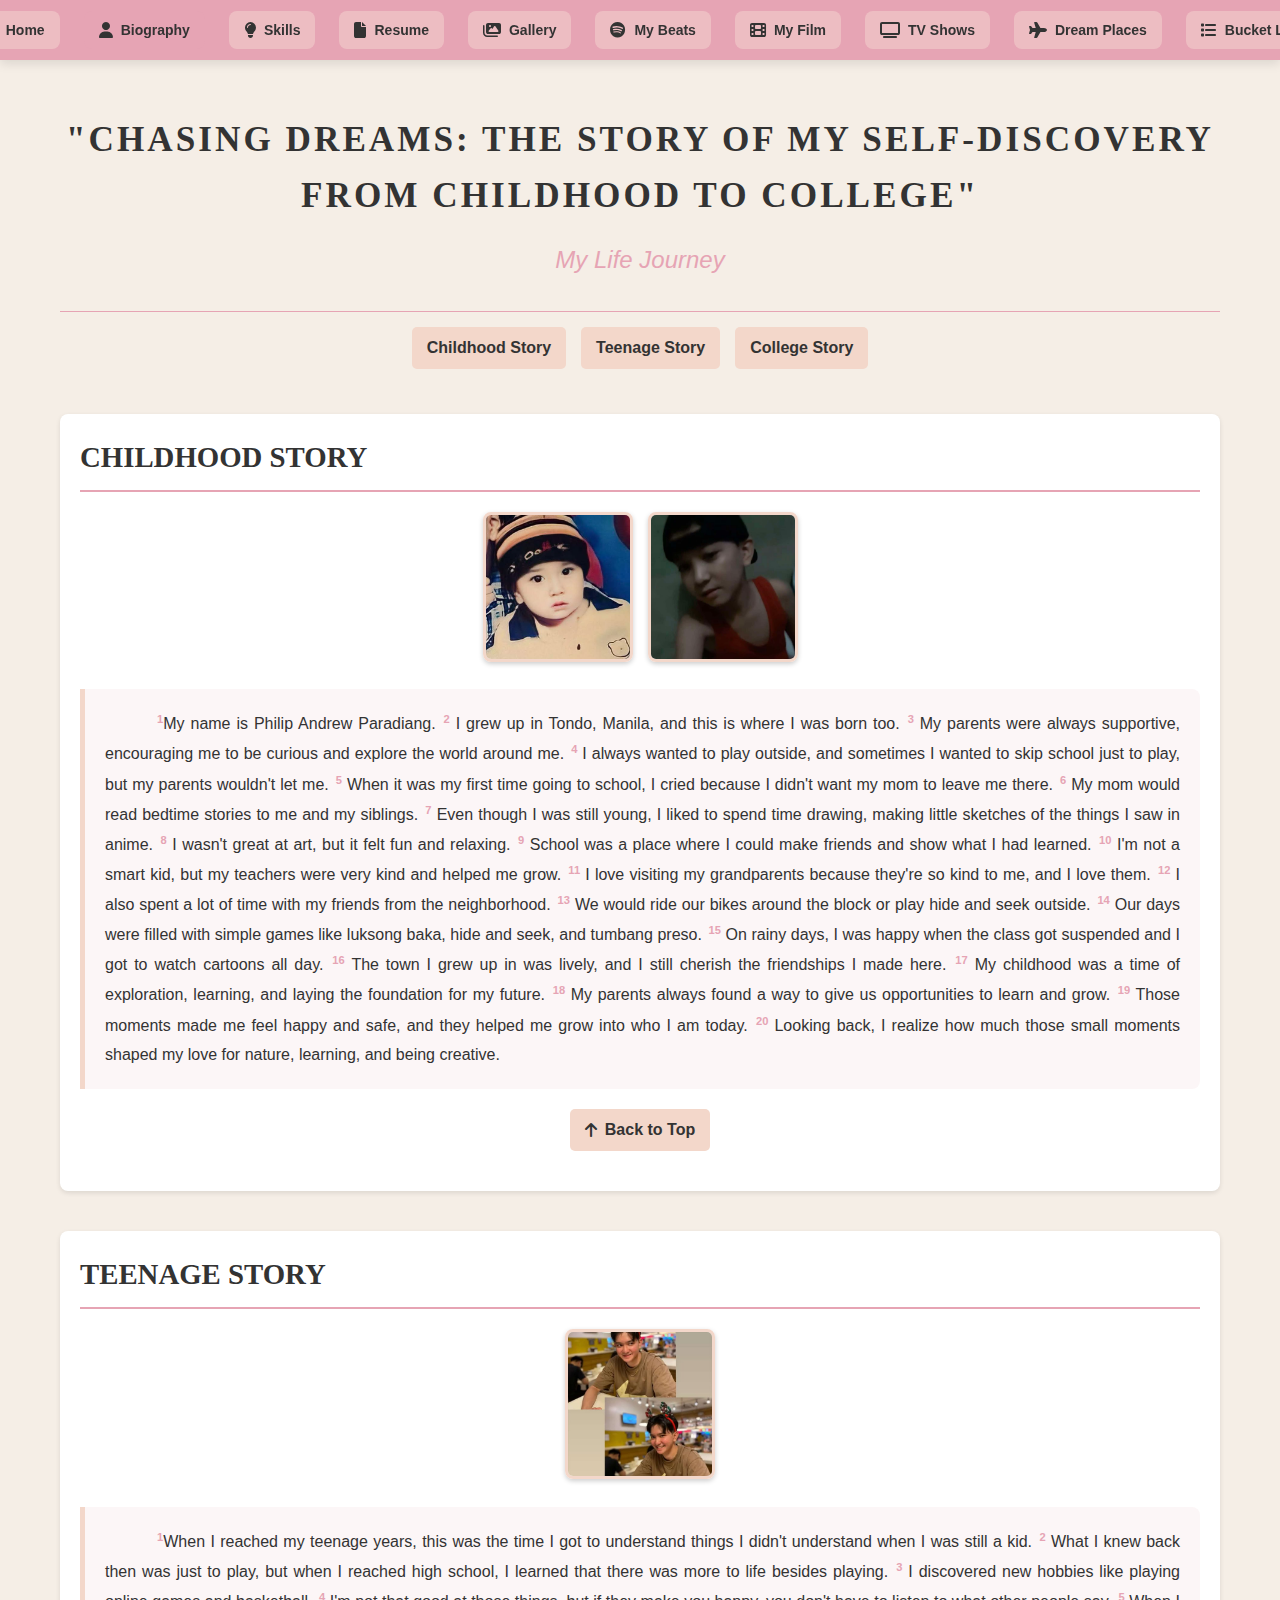
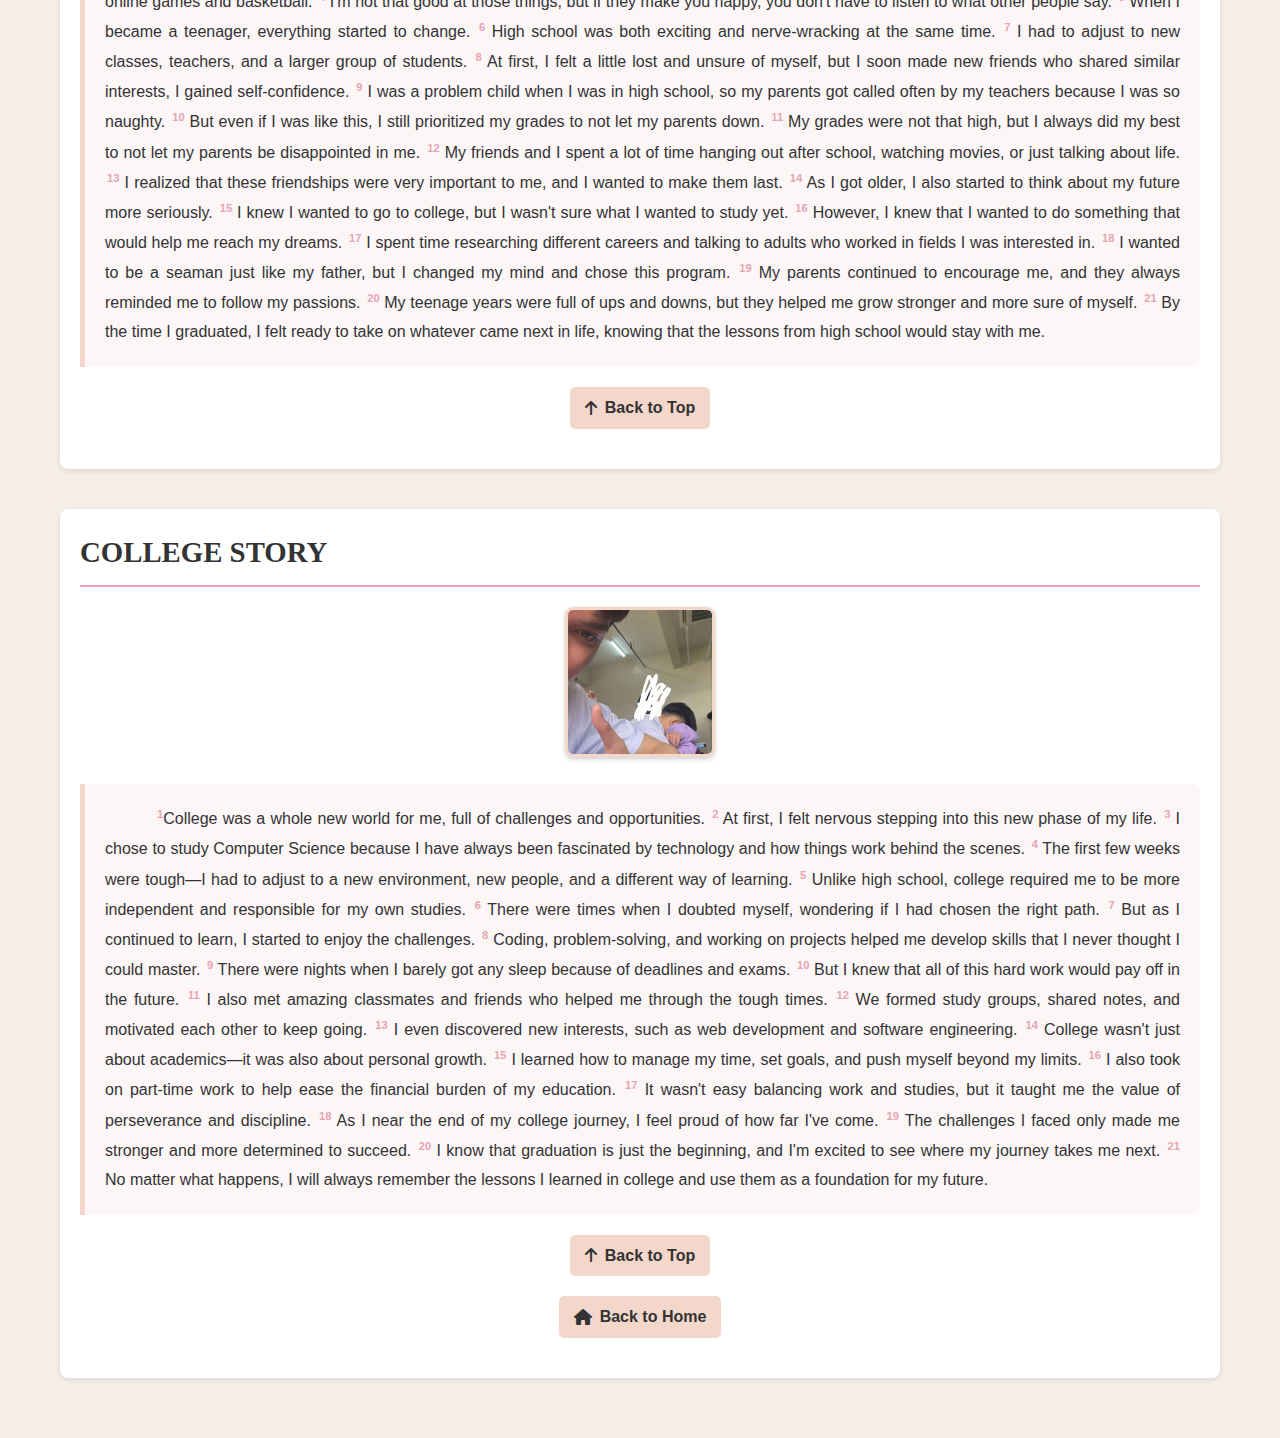
<file: bio.html>
<!DOCTYPE html>
<html lang="en">
<head>
    <meta charset="utf-8">
    <meta name="author" content="PARADIANG, PHILIP ANDREW B.">
    <title>BIOGRAPHY</title>
    <link rel="stylesheet" href="bio.css">
    <link rel="stylesheet" href="https://cdnjs.cloudflare.com/ajax/libs/font-awesome/6.4.0/css/all.min.css">
</head>
<body>
    <nav class="main-nav">
        <div class="main-nav-container">
            <ul>
                <li><a href="index.html"><i class="fa-solid fa-house"></i> Home</a></li>
                <li class="active"><a href="bio.html"><i class="fa-solid fa-user"></i> Biography</a></li>
                <li><a href="skills.html"><i class="fa-solid fa-lightbulb"></i> Skills</a></li>
                <li><a href="resume.html"><i class="fa-solid fa-file"></i> Resume</a></li>
                <li><a href="gallerydump.html"><i class="fa-solid fa-images"></i> Gallery</a></li>
                <li><a href="mybeat.html"><i class="fa-brands fa-spotify"></i> My Beats</a></li>
                <li><a href="movies.html"><i class="fa-solid fa-film"></i> My Film</a></li>
                <li><a href="tvshows.html"><i class="fa-solid fa-tv"></i> TV Shows</a></li>
                <li><a href="dreamplace.html"><i class="fa-solid fa-plane"></i> Dream Places</a></li>
                <li><a href="bucketlist.html"><i class="fas fa-list"></i> Bucket List</a></li>
            </ul>
        </div>
    </nav>

    <div class="container">
        <header>
            <h1>"Chasing Dreams: The Story of my Self-Discovery from Childhood to College"</h1>
            <p class="tagline">My Life Journey</p>
        </header>
        
        <div class="secondary-nav">
            <a href="#childhood">Childhood Story</a>
            <a href="#teenage">Teenage Story</a>
            <a href="#college">College Story</a>
        </div>

        <section id="childhood">
            <h2>CHILDHOOD STORY</h2>
            <div class="image-container">
                <a href="images/childhood.jpg" target="imagetab" title="Me">
                    <img src="images/childhood.jpg" alt="Childhood Photo" class="section-image">
                </a>
                <a href="images/childhood2.jpg" target="imagetab" title="Me">
                    <img src="images/childhood2.jpg" alt="Childhood Photo" class="section-image">
                </a>
            </div>
            <blockquote>
                <p class="first-indent">
                    <sup><b>1</b></sup>My name is Philip Andrew Paradiang.
                    <sup><b>2</b></sup> I grew up in Tondo, Manila, and this is where I was born too.
                    <sup><b>3</b></sup> My parents were always supportive, encouraging me to be curious and explore the world around me.
                    <sup><b>4</b></sup> I always wanted to play outside, and sometimes I wanted to skip school just to play, but my parents wouldn't let me.
                    <sup><b>5</b></sup> When it was my first time going to school, I cried because I didn't want my mom to leave me there.
                    <sup><b>6</b></sup> My mom would read bedtime stories to me and my siblings.
                    <sup><b>7</b></sup> Even though I was still young, I liked to spend time drawing, making little sketches of the things I saw in anime.
                    <sup><b>8</b></sup> I wasn't great at art, but it felt fun and relaxing.
                    <sup><b>9</b></sup> School was a place where I could make friends and show what I had learned.
                    <sup><b>10</b></sup> I'm not a smart kid, but my teachers were very kind and helped me grow.
                    <sup><b>11</b></sup> I love visiting my grandparents because they're so kind to me, and I love them.
                    <sup><b>12</b></sup> I also spent a lot of time with my friends from the neighborhood.
                    <sup><b>13</b></sup> We would ride our bikes around the block or play hide and seek outside.
                    <sup><b>14</b></sup> Our days were filled with simple games like luksong baka, hide and seek, and tumbang preso.
                    <sup><b>15</b></sup> On rainy days, I was happy when the class got suspended and I got to watch cartoons all day.
                    <sup><b>16</b></sup> The town I grew up in was lively, and I still cherish the friendships I made here.
                    <sup><b>17</b></sup> My childhood was a time of exploration, learning, and laying the foundation for my future.
                    <sup><b>18</b></sup> My parents always found a way to give us opportunities to learn and grow.
                    <sup><b>19</b></sup> Those moments made me feel happy and safe, and they helped me grow into who I am today.
                    <sup><b>20</b></sup> Looking back, I realize how much those small moments shaped my love for nature, learning, and being creative.
                </p>
            </blockquote>
            <p class="back-to-top"><a href="#"><i class="fas fa-arrow-up"></i> Back to Top</a></p>
        </section>

        <section id="teenage">
            <h2>TEENAGE STORY</h2>
            <div class="image-container">
                <a href="images/teenage.jpg" target="imagetab" title="Me">
                    <img src="images/teenage.jpg" alt="Teenage Photo" class="section-image">
                </a>
            </div>
            <blockquote>
                <p class="first-indent">
                    <sup><b>1</b></sup>When I reached my teenage years, this was the time I got to understand things I didn't understand when I was still a kid.
                    <sup><b>2</b></sup> What I knew back then was just to play, but when I reached high school, I learned that there was more to life besides playing.
                    <sup><b>3</b></sup> I discovered new hobbies like playing online games and basketball.
                    <sup><b>4</b></sup> I'm not that good at those things, but if they make you happy, you don't have to listen to what other people say.
                    <sup><b>5</b></sup> When I became a teenager, everything started to change.
                    <sup><b>6</b></sup> High school was both exciting and nerve-wracking at the same time.
                    <sup><b>7</b></sup> I had to adjust to new classes, teachers, and a larger group of students.
                    <sup><b>8</b></sup> At first, I felt a little lost and unsure of myself, but I soon made new friends who shared similar interests, I gained self-confidence.
                    <sup><b>9</b></sup> I was a problem child when I was in high school, so my parents got called often by my teachers because I was so naughty.
                    <sup><b>10</b></sup> But even if I was like this, I still prioritized my grades to not let my parents down.
                    <sup><b>11</b></sup> My grades were not that high, but I always did my best to not let my parents be disappointed in me.
                    <sup><b>12</b></sup> My friends and I spent a lot of time hanging out after school, watching movies, or just talking about life.
                    <sup><b>13</b></sup> I realized that these friendships were very important to me, and I wanted to make them last.
                    <sup><b>14</b></sup> As I got older, I also started to think about my future more seriously.
                    <sup><b>15</b></sup> I knew I wanted to go to college, but I wasn't sure what I wanted to study yet.
                    <sup><b>16</b></sup> However, I knew that I wanted to do something that would help me reach my dreams.
                    <sup><b>17</b></sup> I spent time researching different careers and talking to adults who worked in fields I was interested in.
                    <sup><b>18</b></sup> I wanted to be a seaman just like my father, but I changed my mind and chose this program.
                    <sup><b>19</b></sup> My parents continued to encourage me, and they always reminded me to follow my passions.
                    <sup><b>20</b></sup> My teenage years were full of ups and downs, but they helped me grow stronger and more sure of myself.
                    <sup><b>21</b></sup> By the time I graduated, I felt ready to take on whatever came next in life, knowing that the lessons from high school would stay with me.
                </p>
            </blockquote>
            <p class="back-to-top"><a href="#"><i class="fas fa-arrow-up"></i> Back to Top</a></p>
        </section>

        <section id="college">
            <h2>COLLEGE STORY</h2>
            <div class="image-container">
                <a href="images/college.jpg" target="imagetab" title="Me">
                    <img src="images/college.jpg" alt="College Photo" class="section-image">
                </a>
            </div>
            <blockquote>
                <p class="first-indent">
                    <sup><b>1</b></sup>College was a whole new world for me, full of challenges and opportunities.
                    <sup><b>2</b></sup> At first, I felt nervous stepping into this new phase of my life.
                    <sup><b>3</b></sup> I chose to study Computer Science because I have always been fascinated by technology and how things work behind the scenes.
                    <sup><b>4</b></sup> The first few weeks were tough—I had to adjust to a new environment, new people, and a different way of learning.
                    <sup><b>5</b></sup> Unlike high school, college required me to be more independent and responsible for my own studies.
                    <sup><b>6</b></sup> There were times when I doubted myself, wondering if I had chosen the right path.
                    <sup><b>7</b></sup> But as I continued to learn, I started to enjoy the challenges.
                    <sup><b>8</b></sup> Coding, problem-solving, and working on projects helped me develop skills that I never thought I could master.
                    <sup><b>9</b></sup> There were nights when I barely got any sleep because of deadlines and exams.
                    <sup><b>10</b></sup> But I knew that all of this hard work would pay off in the future.
                    <sup><b>11</b></sup> I also met amazing classmates and friends who helped me through the tough times.
                    <sup><b>12</b></sup> We formed study groups, shared notes, and motivated each other to keep going.
                    <sup><b>13</b></sup> I even discovered new interests, such as web development and software engineering.
                    <sup><b>14</b></sup> College wasn't just about academics—it was also about personal growth.
                    <sup><b>15</b></sup> I learned how to manage my time, set goals, and push myself beyond my limits.
                    <sup><b>16</b></sup> I also took on part-time work to help ease the financial burden of my education.
                    <sup><b>17</b></sup> It wasn't easy balancing work and studies, but it taught me the value of perseverance and discipline.
                    <sup><b>18</b></sup> As I near the end of my college journey, I feel proud of how far I've come.
                    <sup><b>19</b></sup> The challenges I faced only made me stronger and more determined to succeed.
                    <sup><b>20</b></sup> I know that graduation is just the beginning, and I'm excited to see where my journey takes me next.
                    <sup><b>21</b></sup> No matter what happens, I will always remember the lessons I learned in college and use them as a foundation for my future.
                </p>
            </blockquote>
            <p class="back-to-top"><a href="#"><i class="fas fa-arrow-up"></i> Back to Top</a></p>
            <p class="back-to-top"><a href="index.html"><i class="fas fa-home"></i> Back to Home</a></p>
        </section>
    </div>
</body>
</html>
</file>
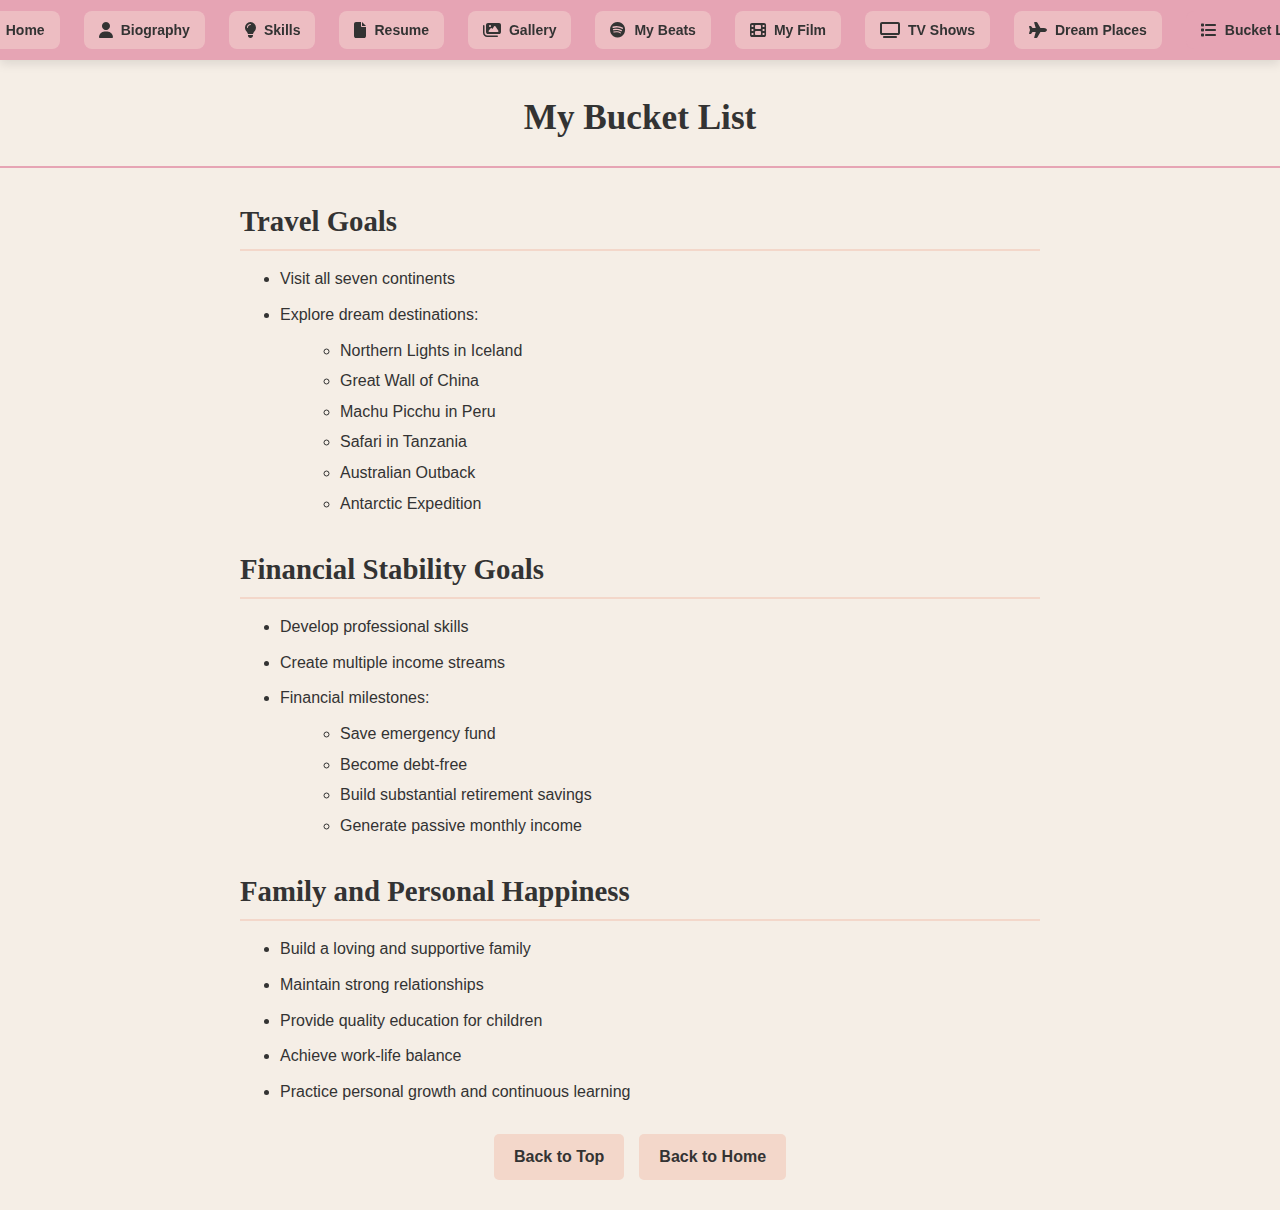
<file: bucketlist.html>
<!DOCTYPE html>
<html lang="en">
<head>
    <meta charset="UTF-8">
    <link rel="stylesheet" href="bucketlist.css">
    <link rel="stylesheet" href="https://cdnjs.cloudflare.com/ajax/libs/font-awesome/6.4.0/css/all.min.css">
    <title>My Bucket List</title>
</head>
<body>
    <nav class="main-nav">
        <div class="main-nav-container">
            <ul>
                <li><a href="index.html"><i class="fa-solid fa-house"></i> Home</a></li>
                <li><a href="bio.html"><i class="fa-solid fa-user"></i> Biography</a></li>
                <li><a href="skills.html"><i class="fa-solid fa-lightbulb"></i> Skills</a></li>
                <li><a href="resume.html"><i class="fa-solid fa-file"></i> Resume</a></li>
                <li><a href="gallerydump.html"><i class="fa-solid fa-images"></i> Gallery</a></li>
                <li><a href="mybeat.html"><i class="fa-brands fa-spotify"></i> My Beats</a></li>
                <li><a href="movies.html"><i class="fa-solid fa-film"></i> My Film</a></li>
                <li><a href="tvshows.html"><i class="fa-solid fa-tv"></i> TV Shows</a></li>
                <li><a href="dreamplace.html"><i class="fa-solid fa-plane"></i> Dream Places</a></li>
                <li class="active"><a href="bucketlist.html"><i class="fas fa-list"></i> Bucket List</a></li>
            </ul>
        </div>
    </nav>
    <h1>My Bucket List</h1>

    <h2>Travel Goals</h2>
    <ul>
        <li>Visit all seven continents</li>
        <li>Explore dream destinations:
            <ul>
                <li>Northern Lights in Iceland</li>
                <li>Great Wall of China</li>
                <li>Machu Picchu in Peru</li>
                <li>Safari in Tanzania</li>
                <li>Australian Outback</li>
                <li>Antarctic Expedition</li>
            </ul>
        </li>
    </ul>

    <h2>Financial Stability Goals</h2>
    <ul>
        <li>Develop professional skills</li>
        <li>Create multiple income streams</li>
        <li>Financial milestones:
            <ul>
                <li>Save emergency fund</li>
                <li>Become debt-free</li>
                <li>Build substantial retirement savings</li>
                <li>Generate passive monthly income</li>
            </ul>
        </li>
    </ul>

    <h2>Family and Personal Happiness</h2>
    <ul>
        <li>Build a loving and supportive family</li>
        <li>Maintain strong relationships</li>
        <li>Provide quality education for children</li>
        <li>Achieve work-life balance</li>
        <li>Practice personal growth and continuous learning</li>
    </ul>
    <div class="buttons">
        <a href="#top">Back to Top</a>
        <a href="index.html">Back to Home</a>
    </div>
</body>
</html>
</file>
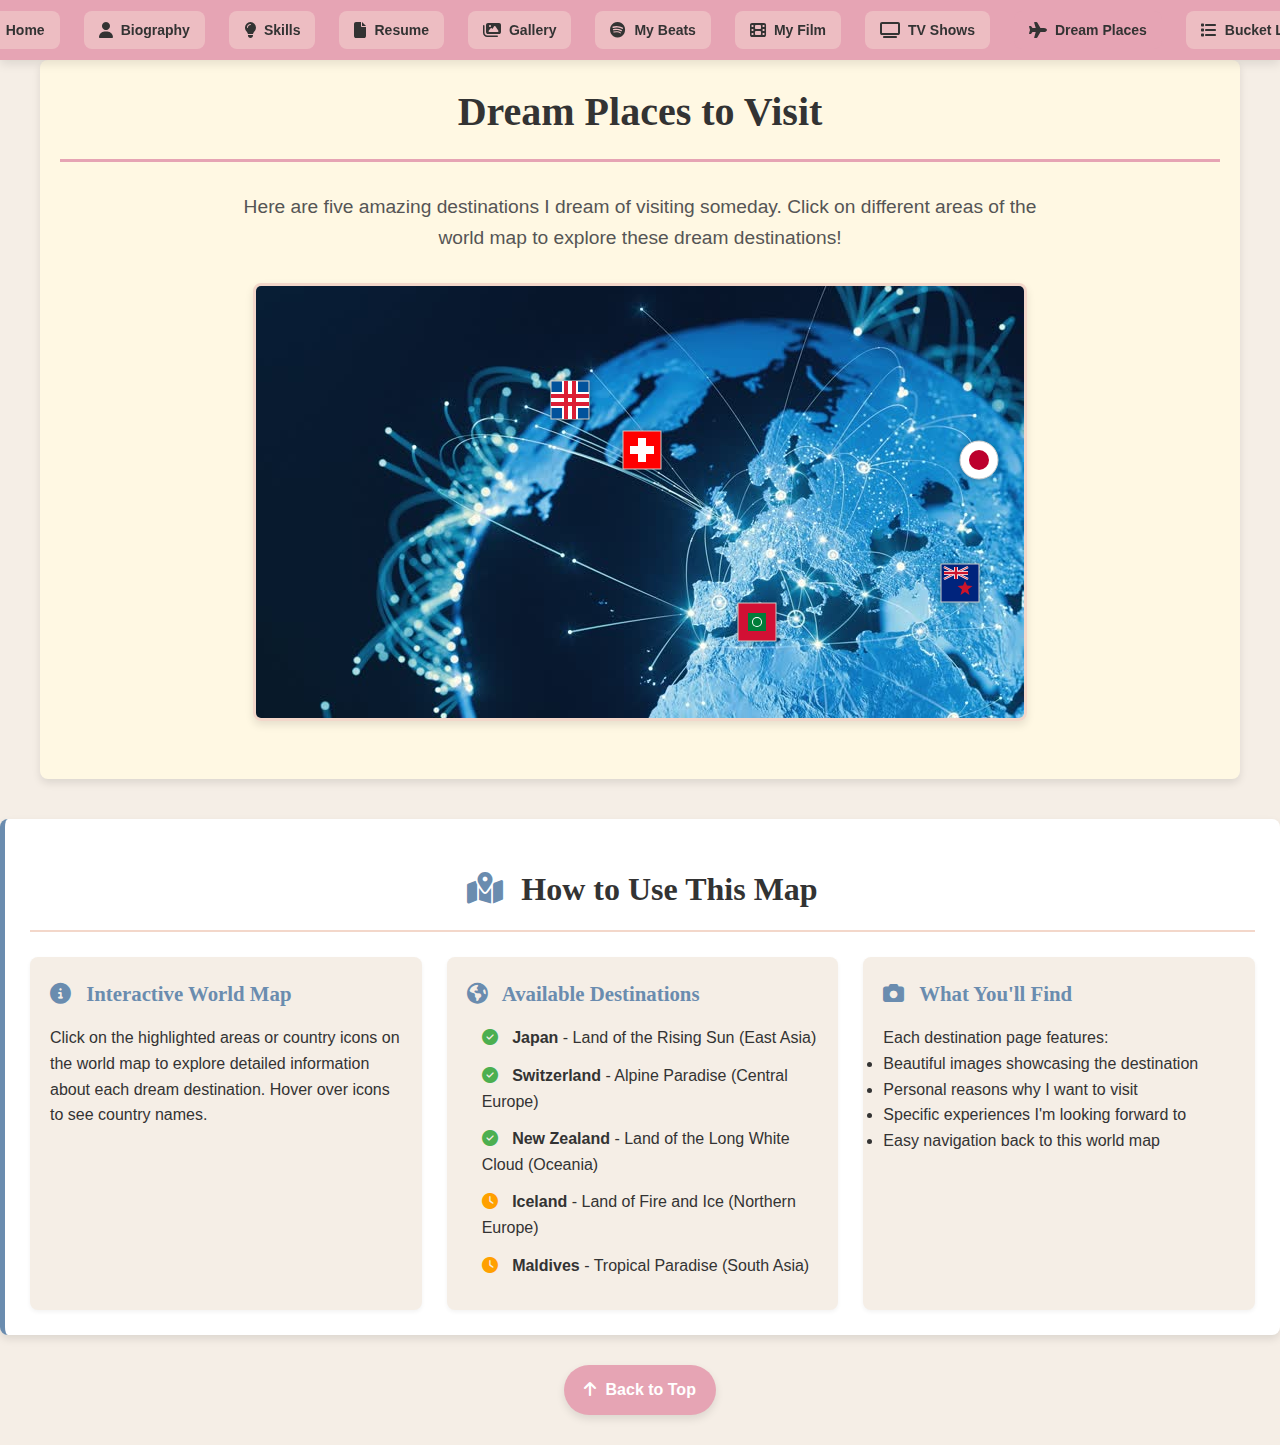
<file: dreamplace.html>
<!DOCTYPE html>
<html lang="en">
<head>
    <meta charset="UTF-8">
    <meta name="viewport" content="width=device-width, initial-scale=1.0">
    <title>Dream Places to Visit</title>
    <link rel="stylesheet" href="dreamplace.css">
    <link rel="stylesheet" href="images/country_icons.css">
    <!-- Add Font Awesome for icons -->
    <link rel="stylesheet" href="https://cdnjs.cloudflare.com/ajax/libs/font-awesome/6.4.0/css/all.min.css">
</head>
<body>
    <nav class="main-nav">
        <div class="main-nav-container">
            <ul>
                <li><a href="index.html"><i class="fa-solid fa-house"></i> Home</a></li>
                <li><a href="bio.html"><i class="fa-solid fa-user"></i> Biography</a></li>
                <li><a href="skills.html"><i class="fa-solid fa-lightbulb"></i> Skills</a></li>
                <li><a href="resume.html"><i class="fa-solid fa-file"></i> Resume</a></li>
                <li><a href="gallerydump.html"><i class="fa-solid fa-images"></i> Gallery</a></li>
                <li><a href="mybeat.html"><i class="fa-brands fa-spotify"></i> My Beats</a></li>
                <li><a href="movies.html"><i class="fa-solid fa-film"></i> My Film</a></li>
                <li><a href="tvshows.html"><i class="fa-solid fa-tv"></i> TV Shows</a></li>
                <li class="active"><a href="dreamplace.html"><i class="fa-solid fa-plane"></i> Dream Places</a></li>
                <li><a href="bucketlist.html"><i class="fas fa-list"></i> Bucket List</a></li>
            </ul>
        </div>
    </nav>

    <div class="container">
        <h1>Dream Places to Visit</h1>
        <p class="intro">Here are five amazing destinations I dream of visiting someday. Click on different areas of the world map to explore these dream destinations!</p>
        
        <div class="map-container">
            <img src="images/map.jpg" alt="World Map" class="world-map" usemap="#world-map">
            
            <!-- Image Map with different shapes -->
            <map name="world-map">
                <!-- Japan (circle) -->
                <area shape="circle" coords="950,180,20" href="japan.html" alt="Japan" title="Japan">
                <!-- Switzerland (rect) -->
                <area shape="rect" coords="580,150,620,190" href="switzerland.html" alt="Switzerland" title="Switzerland">
                <!-- New Zealand (poly) -->
                <area shape="poly" coords="1050,490,1070,500,1060,520,1040,510,1030,500" href="newzealand.html" alt="New Zealand" title="New Zealand">
                <!-- Iceland (circle) -->
                <area shape="circle" coords="530,120,20" href="iceland.html" alt="Iceland" title="Iceland">
                <!-- Maldives (rect) -->
                <area shape="rect" coords="700,330,740,370" href="maldives.html" alt="Maldives" title="Maldives">
            </map>
            
            <!-- Country Icons positioned exactly at the circle markers -->
            <a href="japan.html">
                <img src="images/japan.svg" alt="Japan" class="country-icon" style="top: 177px; left: 919px;" title="Japan">
            </a>
            <a href="switzerland.html">
                <img src="images/switzerland.svg" alt="Switzerland" class="country-icon" style="top: 167px; left: 582px;" title="Switzerland">
            </a>
            <a href="newzealand.html">
                <img src="images/newzealand.svg" alt="New Zealand" class="country-icon" style="top: 300px; left: 900px;" title="New Zealand">
            </a>
            <a href="iceland.html">
                <img src="images/iceland.svg" alt="Iceland" class="country-icon" style="top: 117px; left: 510px;" title="Iceland">
            </a>
            
            <a href="maldives.html">
                <img src="images/maldives.svg" alt="Maldives" class="country-icon" style="top: 339px; left: 697px;" title="Maldives">
            </a>
        </div>
        </div>
        
        <div class="destinations">
            <div class="destination-instructions">
                <h2><i class="fas fa-map-marked-alt"></i> How to Use This Map</h2>
                <div class="map-guide">
                    <div class="guide-section">
                        <h3><i class="fas fa-info-circle"></i> Interactive World Map</h3>
                        <p>Click on the highlighted areas or country icons on the world map to explore detailed information about each dream destination. Hover over icons to see country names.</p>
                    </div>
                    
                    <div class="guide-section">
                        <h3><i class="fas fa-globe-americas"></i> Available Destinations</h3>
                        <ul class="destination-list">
                            <li><i class="fas fa-check-circle"></i> <strong>Japan</strong> - Land of the Rising Sun (East Asia)</li>
                            <li><i class="fas fa-check-circle"></i> <strong>Switzerland</strong> - Alpine Paradise (Central Europe)</li>
                            <li><i class="fas fa-check-circle"></i> <strong>New Zealand</strong> - Land of the Long White Cloud (Oceania)</li>
                            <li><i class="fas fa-clock"></i> <strong>Iceland</strong> - Land of Fire and Ice (Northern Europe)</li>
                            <li><i class="fas fa-clock"></i> <strong>Maldives</strong> - Tropical Paradise (South Asia)</li>
                        </ul>
                    </div>
                    
                    <div class="guide-section">
                        <h3><i class="fas fa-camera"></i> What You'll Find</h3>
                        <p>Each destination page features:</p>
                        <ul>
                            <li>Beautiful images showcasing the destination</li>
                            <li>Personal reasons why I want to visit</li>
                            <li>Specific experiences I'm looking forward to</li>
                            <li>Easy navigation back to this world map</li>
                        </ul>
                    </div>
                </div>
            </div>
        </div>
        
        <div class="back-to-top">
            <a href="#" class="top-button"><i class="fas fa-arrow-up"></i> Back to Top</a>
        </div>
    </div>
</body>
</html>
</file>
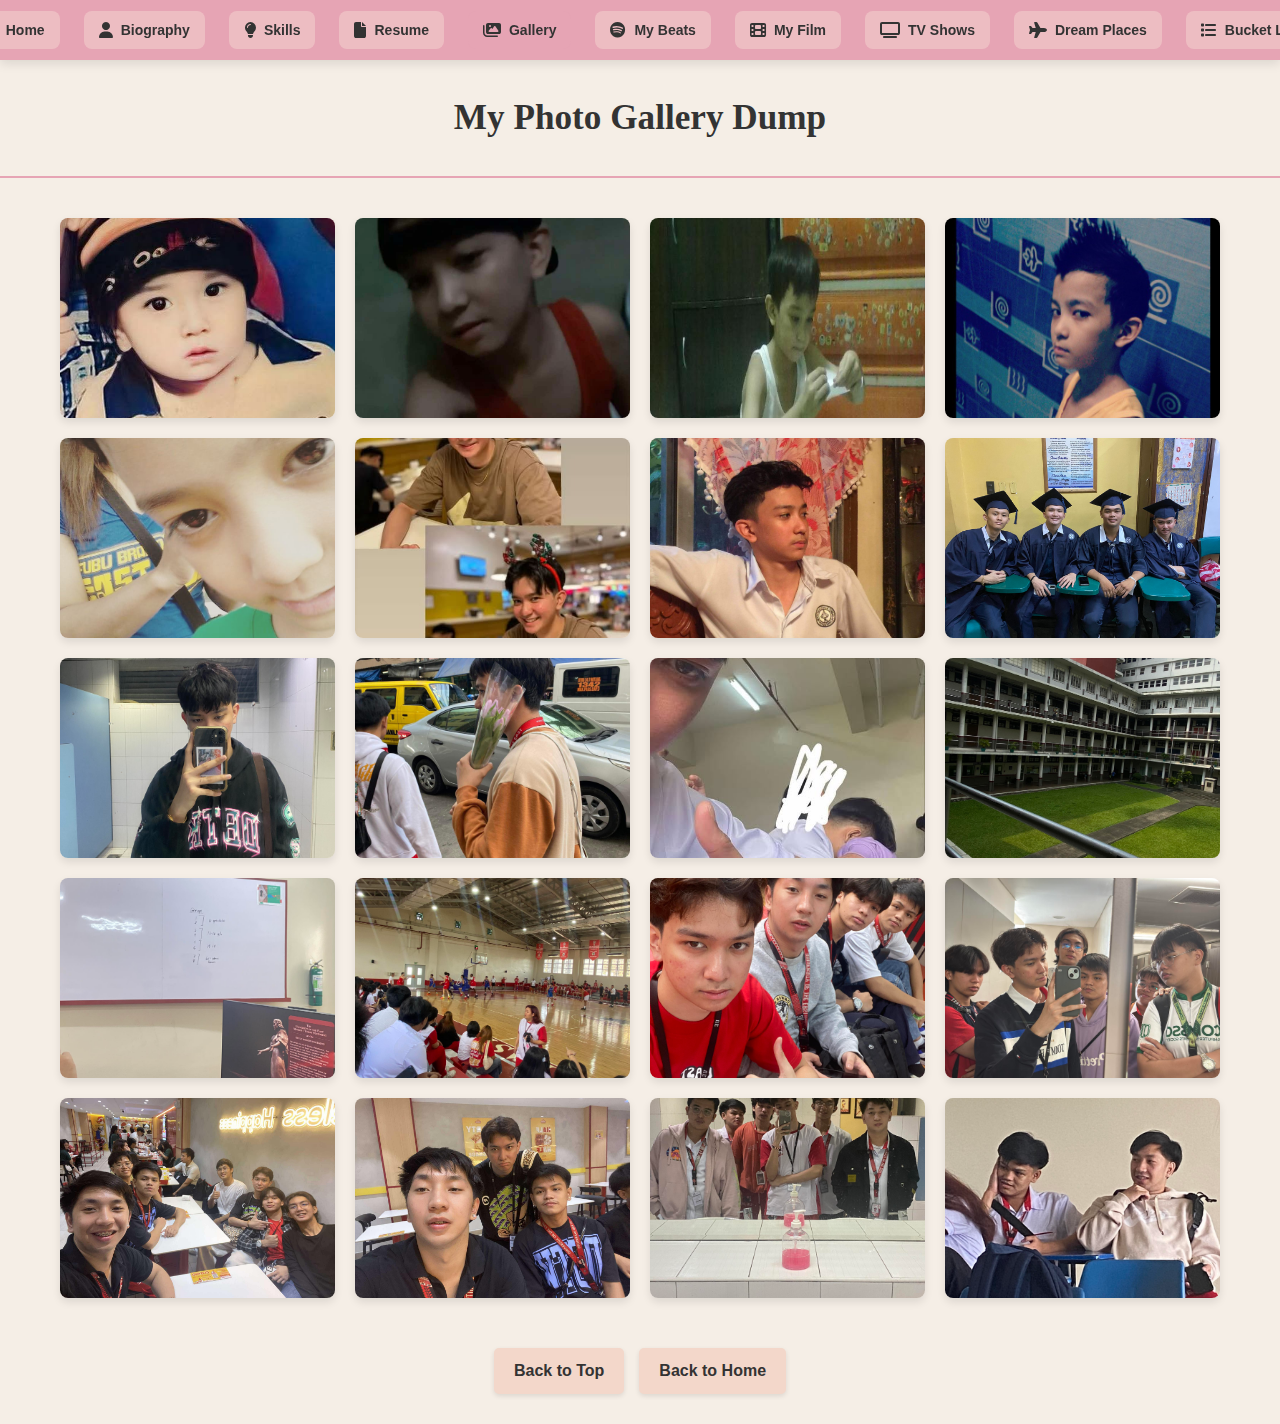
<file: gallerydump.html>
<!DOCTYPE html>
<html lang="en">
<head>
    <meta charset="UTF-8">
    <meta name="viewport" content="width=device-width, initial-scale=1.0">
    <title>Photo Gallery Dump</title>
    <link rel="stylesheet" href="gallerydump.css">
    <link rel="stylesheet" href="https://cdnjs.cloudflare.com/ajax/libs/font-awesome/6.4.0/css/all.min.css">
</head>
<body>
    <nav class="main-nav">
        <div class="main-nav-container">
            <ul>
                <li><a href="index.html"><i class="fa-solid fa-house"></i> Home</a></li>
                <li><a href="bio.html"><i class="fa-solid fa-user"></i> Biography</a></li>
                <li><a href="skills.html"><i class="fa-solid fa-lightbulb"></i> Skills</a></li>
                <li><a href="resume.html"><i class="fa-solid fa-file"></i> Resume</a></li>
                <li class="active"><a href="gallerydump.html"><i class="fa-solid fa-images"></i> Gallery</a></li>
                <li><a href="mybeat.html"><i class="fa-brands fa-spotify"></i> My Beats</a></li>
                <li><a href="movies.html"><i class="fa-solid fa-film"></i> My Film</a></li>
                <li><a href="tvshows.html"><i class="fa-solid fa-tv"></i> TV Shows</a></li>
                <li><a href="dreamplace.html"><i class="fa-solid fa-plane"></i> Dream Places</a></li>
                <li><a href="bucketlist.html"><i class="fas fa-list"></i> Bucket List</a></li>
            </ul>
        </div>
    </nav>
    <h1>My Photo Gallery Dump</h1>
    <div class="gallery">
        <!-- Image 1 -->
        <div class="gallery-item">
            <a href="#modal1">
                <img src="images/childhood.jpg" alt="Image 1">
                <div class="description">Childhood</div>
            </a>
        </div>
        <!-- Image 2 -->
        <div class="gallery-item">
            <a href="#modal2">
                <img src="images/childhood2.jpg" alt="Image 2">
                <div class="description">Childhood</div>
            </a>
        </div>
        <!-- Image 3 -->
        <div class="gallery-item">
            <a href="#modal3">
                <img src="images/bata.jpg" alt="Image 3">
                <div class="description">Childhood</div>
            </a>
        </div>
        <!-- Image 4 -->
        <div class="gallery-item">
            <a href="#modal4">
                <img src="images/bata1.jpg" alt="Image 4">
                <div class="description">Childhood</div>
            </a>
        </div>
        <!-- Image 5 -->
        <div class="gallery-item">
            <a href="#modal5">
                <img src="images/bata3.jpg" alt="Image 5">
                <div class="description">Childhood</div>
            </a>
        </div>
        <!-- Image 6 -->
        <div class="gallery-item">
            <a href="#modal6">
                <img src="images/teenage.jpg" alt="Image 6">
                <div class="description">Teenage</div>
            </a>
        </div>
        <!-- Image 7 -->
        <div class="gallery-item">
            <a href="#modal7">
                <img src="images/ha.jpg" alt="Image 7">
                <div class="description">Teenage</div>
            </a>
        </div>
        <!-- Image 8 -->
        <div class="gallery-item">
            <a href="#modal8">
                <img src="images/ha2.jpg" alt="Image 8">
                <div class="description">Teenage</div>
            </a>
        </div>
        <!-- Image 9 -->
        <div class="gallery-item">
            <a href="#modal9">
                <img src="images/ha3.jpg" alt="Image 9">
                <div class="description">Teenage</div>
            </a>
        </div>
        <!-- Image 10 -->
        <div class="gallery-item">
            <a href="#modal10">
                <img src="images/ha4.jpg" alt="Image 10">
                <div class="description">Teenage</div>
            </a>
        </div>
        <!-- Image 11 -->
        <div class="gallery-item">
            <a href="#modal11">
                <img src="images/college.jpg" alt="Image 11">
                <div class="description">College</div>
            </a>
        </div>
        <!-- Image 12 -->
        <div class="gallery-item">
            <a href="#modal12">
                <img src="images/ue1.jpg" alt="Image 12">
                <div class="description">College</div>
            </a>
        </div>
        <!-- Image 13 -->
        <div class="gallery-item">
            <a href="#modal13">
                <img src="images/ue2.jpg" alt="Image 13">
                <div class="description">College</div>
            </a>
        </div>
        <!-- Image 14 -->
        <div class="gallery-item">
            <a href="#modal14">
                <img src="images/ue3.jpg" alt="Image 14">
                <div class="description">College</div>
            </a>
        </div>
        <!-- Image 15 -->
        <div class="gallery-item">
            <a href="#modal15">
                <img src="images/ue4.jpg" alt="Image 15">
                <div class="description">College</div>
            </a>
        </div>
        <!-- Image 16 -->
        <div class="gallery-item">
            <a href="#modal16">
                <img src="images/friends1.jpg" alt="Image 16">
                <div class="description">Friends</div>
            </a>
        </div>
        <!-- Image 17 -->
        <div class="gallery-item">
            <a href="#modal17">
                <img src="images/friends2.jpg" alt="Image 17">
                <div class="description">Friends</div>
            </a>
        </div>
        <!-- Image 18 -->
        <div class="gallery-item">
            <a href="#modal18">
                <img src="images/friends3.jpg" alt="Image 18">
                <div class="description">Friends</div>
            </a>
        </div>
        <!-- Image 19 -->
        <div class="gallery-item">
            <a href="#modal19">
                <img src="images/friends4.jpg" alt="Image 19">
                <div class="description">Friends</div>
            </a>
        </div>
        <!-- Image 20 -->
        <div class="gallery-item">
            <a href="#modal20">
                <img src="images/friends5.jpg" alt="Image 20">
                <div class="description">Friends</div>
            </a>
        </div>
    </div>

    <!-- Modals for Images -->
    <!-- Modal for Image 1 -->
    <div class="modal" id="modal1">
        <div class="modal-content">
            <img src="images/childhood.jpg" alt="Image 1">
            <div class="modal-description">Childhood</div>
        </div>
        <a href="#" class="close">&times;</a>
    </div>
    <!-- Modal for Image 2 -->
    <div class="modal" id="modal2">
        <div class="modal-content">
            <img src="images/childhood2.jpg" alt="Image 2">
            <div class="modal-description">Childhood</div>
        </div>
        <a href="#" class="close">&times;</a>
    </div>
    <!-- Modal for Image 3 -->
    <div class="modal" id="modal3">
        <div class="modal-content">
            <img src="images/bata.jpg" alt="Image 3">
            <div class="modal-description">Childhood</div>
        </div>
        <a href="#" class="close">&times;</a>
    </div>
    <!-- Modal for Image 4 -->
    <div class="modal" id="modal4">
        <div class="modal-content">
            <img src="images/bata1.jpg" alt="Image 4">
            <div class="modal-description">Childhood</div>
        </div>
        <a href="#" class="close">&times;</a>
    </div>
    <!-- Modal for Image 5 -->
    <div class="modal" id="modal5">
        <div class="modal-content">
            <img src="images/bata3.jpg" alt="Image 5">
            <div class="modal-description">Childhood</div>
        </div>
        <a href="#" class="close">&times;</a>
    </div>
    <!-- Modal for Image 6 -->
    <div class="modal" id="modal6">
        <div class="modal-content">
            <img src="images/teenage.jpg" alt="Image 6">
            <div class="modal-description">Teenage</div>
        </div>
        <a href="#" class="close">&times;</a>
    </div>
    <!-- Modal for Image 7 -->
    <div class="modal" id="modal7">
        <div class="modal-content">
            <img src="images/ha.jpg" alt="Image 7">
            <div class="modal-description">Teenage</div>
        </div>
        <a href="#" class="close">&times;</a>
    </div>
    <!-- Modal for Image 8 -->
    <div class="modal" id="modal8">
        <div class="modal-content">
            <img src="images/ha2.jpg" alt="Image 8">
            <div class="modal-description">Teenage</div>
        </div>
        <a href="#" class="close">&times;</a>
    </div>
    <!-- Modal for Image 9 -->
    <div class="modal" id="modal9">
        <div class="modal-content">
            <img src="images/ha3.jpg" alt="Image 9">
            <div class="modal-description">Teenage</div>
        </div>
        <a href="#" class="close">&times;</a>
    </div>
    <!-- Modal for Image 10 -->
    <div class="modal" id="modal10">
        <div class="modal-content">
            <img src="images/ha4.jpg" alt="Image 10">
            <div class="modal-description">Teenage</div>
        </div>
        <a href="#" class="close">&times;</a>
    </div>
    <!-- Modal for Image 11 -->
    <div class="modal" id="modal11">
        <div class="modal-content">
            <img src="images/college.jpg" alt="Image 11">
            <div class="modal-description">College</div>
        </div>
        <a href="#" class="close">&times;</a>
    </div>
    <!-- Modal for Image 12 -->
    <div class="modal" id="modal12">
        <div class="modal-content">
            <img src="images/ue1.jpg" alt="Image 12">
            <div class="modal-description">College</div>
        </div>
        <a href="#" class="close">&times;</a>
    </div>
    <!-- Modal for Image 13 -->
    <div class="modal" id="modal13">
        <div class="modal-content">
            <img src="images/ue2.jpg" alt="Image 13">
            <div class="modal-description">College</div>
        </div>
        <a href="#" class="close">&times;</a>
    </div>
    <!-- Modal for Image 14 -->
    <div class="modal" id="modal14">
        <div class="modal-content">
            <img src="images/ue3.jpg" alt="Image 14">
            <div class="modal-description">College</div>
        </div>
        <a href="#" class="close">&times;</a>
    </div>
    <!-- Modal for Image 15 -->
    <div class="modal" id="modal15">
        <div class="modal-content">
            <img src="images/ue4.jpg" alt="Image 15">
            <div class="modal-description">College</div>
        </div>
        <a href="#" class="close">&times;</a>
    </div>
    <!-- Modal for Image 16 -->
    <div class="modal" id="modal16">
        <div class="modal-content">
            <img src="images/friends1.jpg" alt="Image 16">
            <div class="modal-description">Friends</div>
        </div>
        <a href="#" class="close">&times;</a>
    </div>
    <!-- Modal for Image 17 -->
    <div class="modal" id="modal17">
        <div class="modal-content">
            <img src="images/friends2.jpg" alt="Image 17">
            <div class="modal-description">Friends</div>
        </div>
        <a href="#" class="close">&times;</a>
    </div>
    <!-- Modal for Image 18 -->
    <div class="modal" id="modal18">
        <div class="modal-content">
            <img src="images/friends3.jpg" alt="Image 18">
            <div class="modal-description">Friends</div>
        </div>
        <a href="#" class="close">&times;</a>
    </div>
    <!-- Modal for Image 19 -->
    <div class="modal" id="modal19">
        <div class="modal-content">
            <img src="images/friends4.jpg" alt="Image 19">
            <div class="modal-description">Friends</div>
        </div>
        <a href="#" class="close">&times;</a>
    </div>
    <!-- Modal for Image 20 -->
    <div class="modal" id="modal20">
        <div class="modal-content">
            <img src="images/friends5.jpg" alt="Image 20">
            <div class="modal-description">Friends</div>
        </div>
        <a href="#" class="close">&times;</a>
    </div>
    <div class="buttons">
        <a href="#top">Back to Top</a>
        <a href="index.html">Back to Home</a>
    </div>
</body>
</html>
</file>
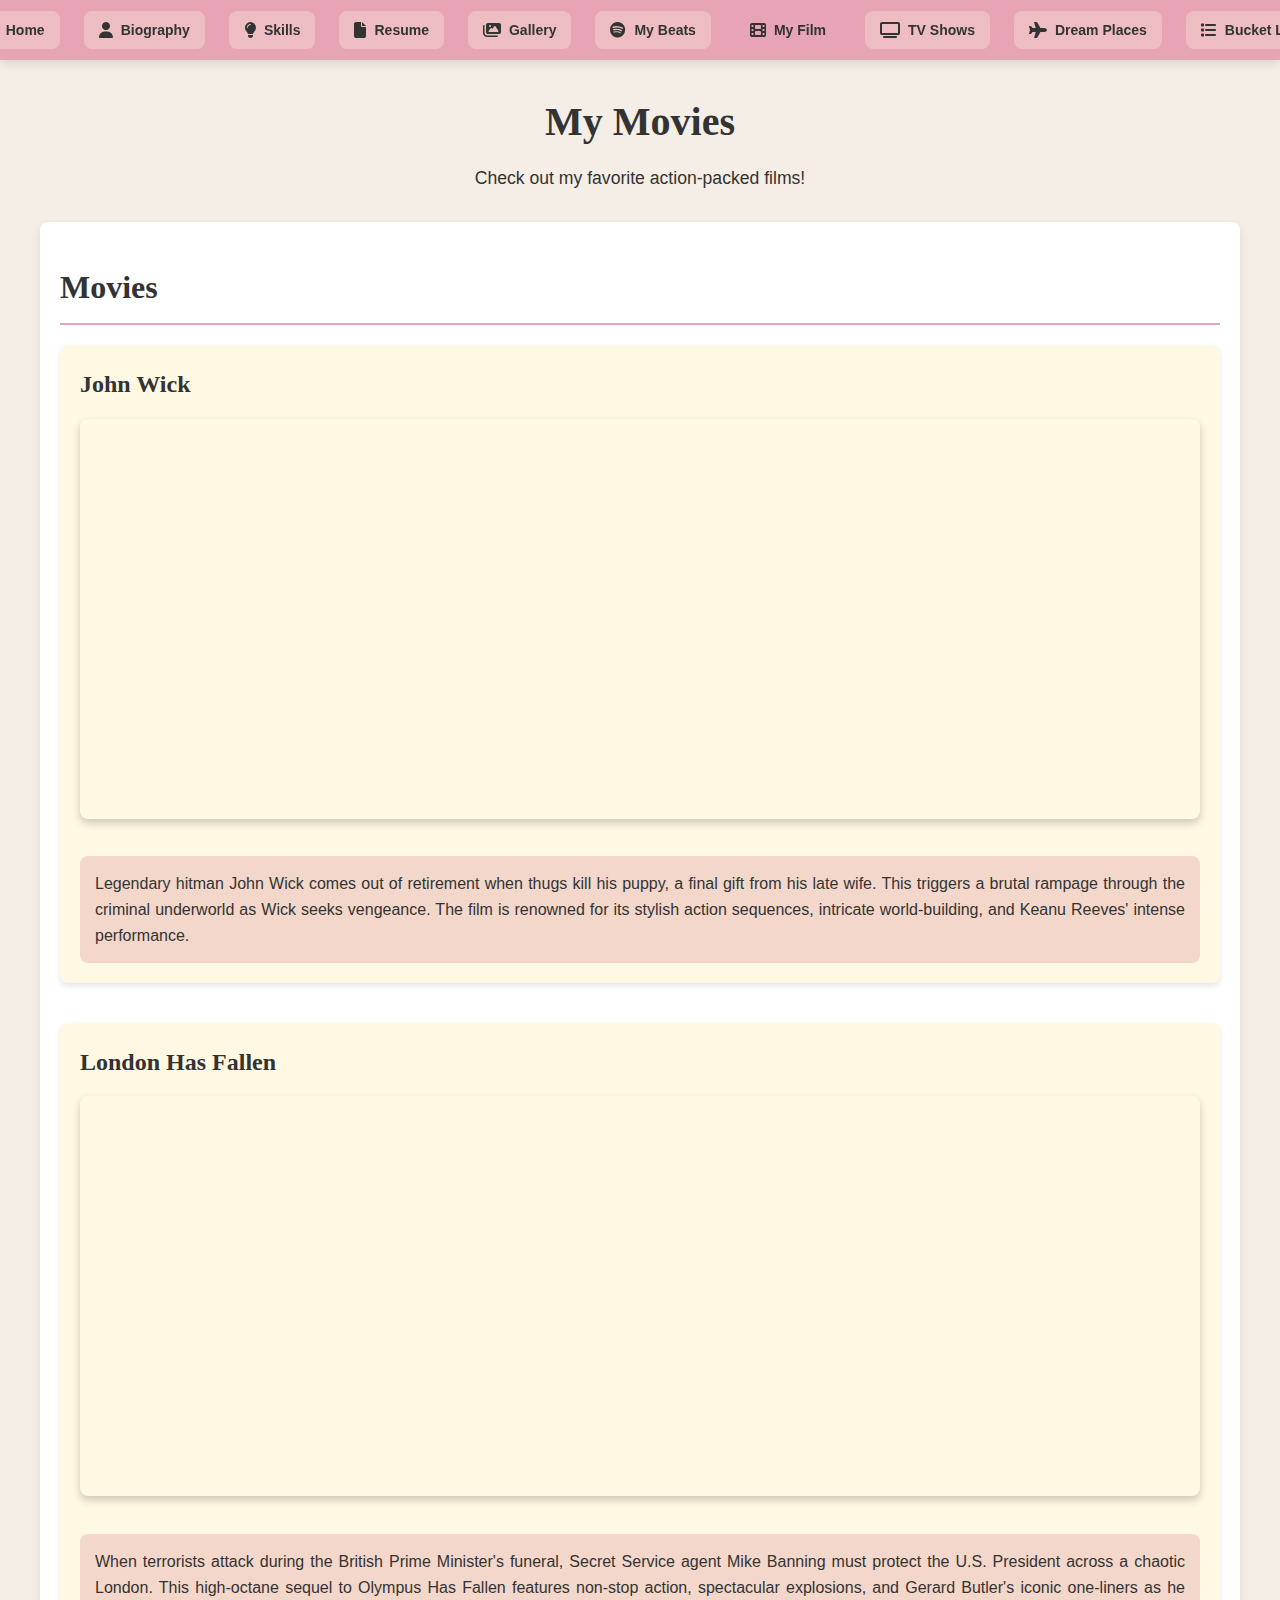
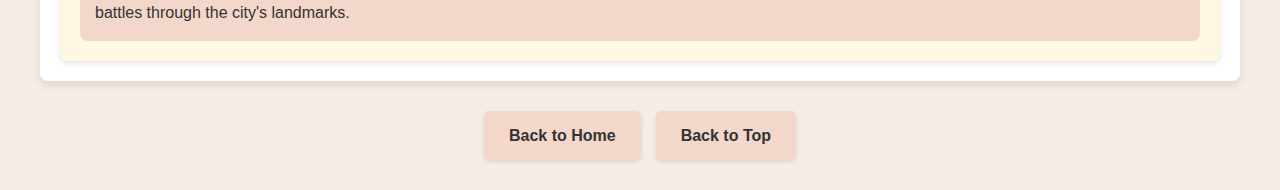
<file: movies.html>
<!DOCTYPE html>
<html lang="en">
<head>
    <meta charset="UTF-8">
    <meta name="viewport" content="width=device-width, initial-scale=1.0">
    <title>My Kind of Movies</title>
    <link rel="stylesheet" href="movies.css">
    <link rel="stylesheet" href="https://cdnjs.cloudflare.com/ajax/libs/font-awesome/6.4.0/css/all.min.css">
</head>
<body>
    <nav class="main-nav">
        <div class="main-nav-container">
            <ul>
                <li><a href="index.html"><i class="fa-solid fa-house"></i> Home</a></li>
                <li><a href="bio.html"><i class="fa-solid fa-user"></i> Biography</a></li>
                <li><a href="skills.html"><i class="fa-solid fa-lightbulb"></i> Skills</a></li>
                <li><a href="resume.html"><i class="fa-solid fa-file"></i> Resume</a></li>
                <li><a href="gallerydump.html"><i class="fa-solid fa-images"></i> Gallery</a></li>
                <li><a href="mybeat.html"><i class="fa-brands fa-spotify"></i> My Beats</a></li>
                <li class="active"><a href="movies.html"><i class="fa-solid fa-film"></i> My Film</a></li>
                <li><a href="tvshows.html"><i class="fa-solid fa-tv"></i> TV Shows</a></li>
                <li><a href="dreamplace.html"><i class="fa-solid fa-plane"></i> Dream Places</a></li>
                <li><a href="bucketlist.html"><i class="fas fa-list"></i> Bucket List</a></li>
            </ul>
        </div>
    </nav>
    <h1>My Movies</h1>
    <p>Check out my favorite action-packed films!</p>

    <!-- Movies Category -->
    <div class="category">
        <h2>Movies</h2>
        
        <div class="show-container">
            <h3>John Wick</h3>
            <iframe src="https://www.youtube.com/embed/2AUmvWm5ZDQ" allowfullscreen></iframe>
            <div class="show-description">
                <p>Legendary hitman John Wick comes out of retirement when thugs kill his puppy, 
                a final gift from his late wife. This triggers a brutal rampage through the criminal underworld 
                as Wick seeks vengeance. The film is renowned for its stylish action sequences, intricate world-building, 
                and Keanu Reeves' intense performance.</p>
            </div>
        </div>
        
        <div class="show-container">
            <h3>London Has Fallen</h3>
            <iframe src="https://www.youtube.com/embed/3AsOdX7NcJs" allowfullscreen></iframe>
            <div class="show-description">
                <p>When terrorists attack during the British Prime Minister's funeral, 
                Secret Service agent Mike Banning must protect the U.S. President across a chaotic London. 
                This high-octane sequel to Olympus Has Fallen features non-stop action, 
                spectacular explosions, and Gerard Butler's iconic one-liners as he battles through the city's landmarks.</p>
            </div>
        </div>
    </div>

    <!-- Buttons -->
    <div class="buttons">
        <a href="index.html">Back to Home</a>
        <a href="#top">Back to Top</a>
    </div>
</body>
</html>
</file>
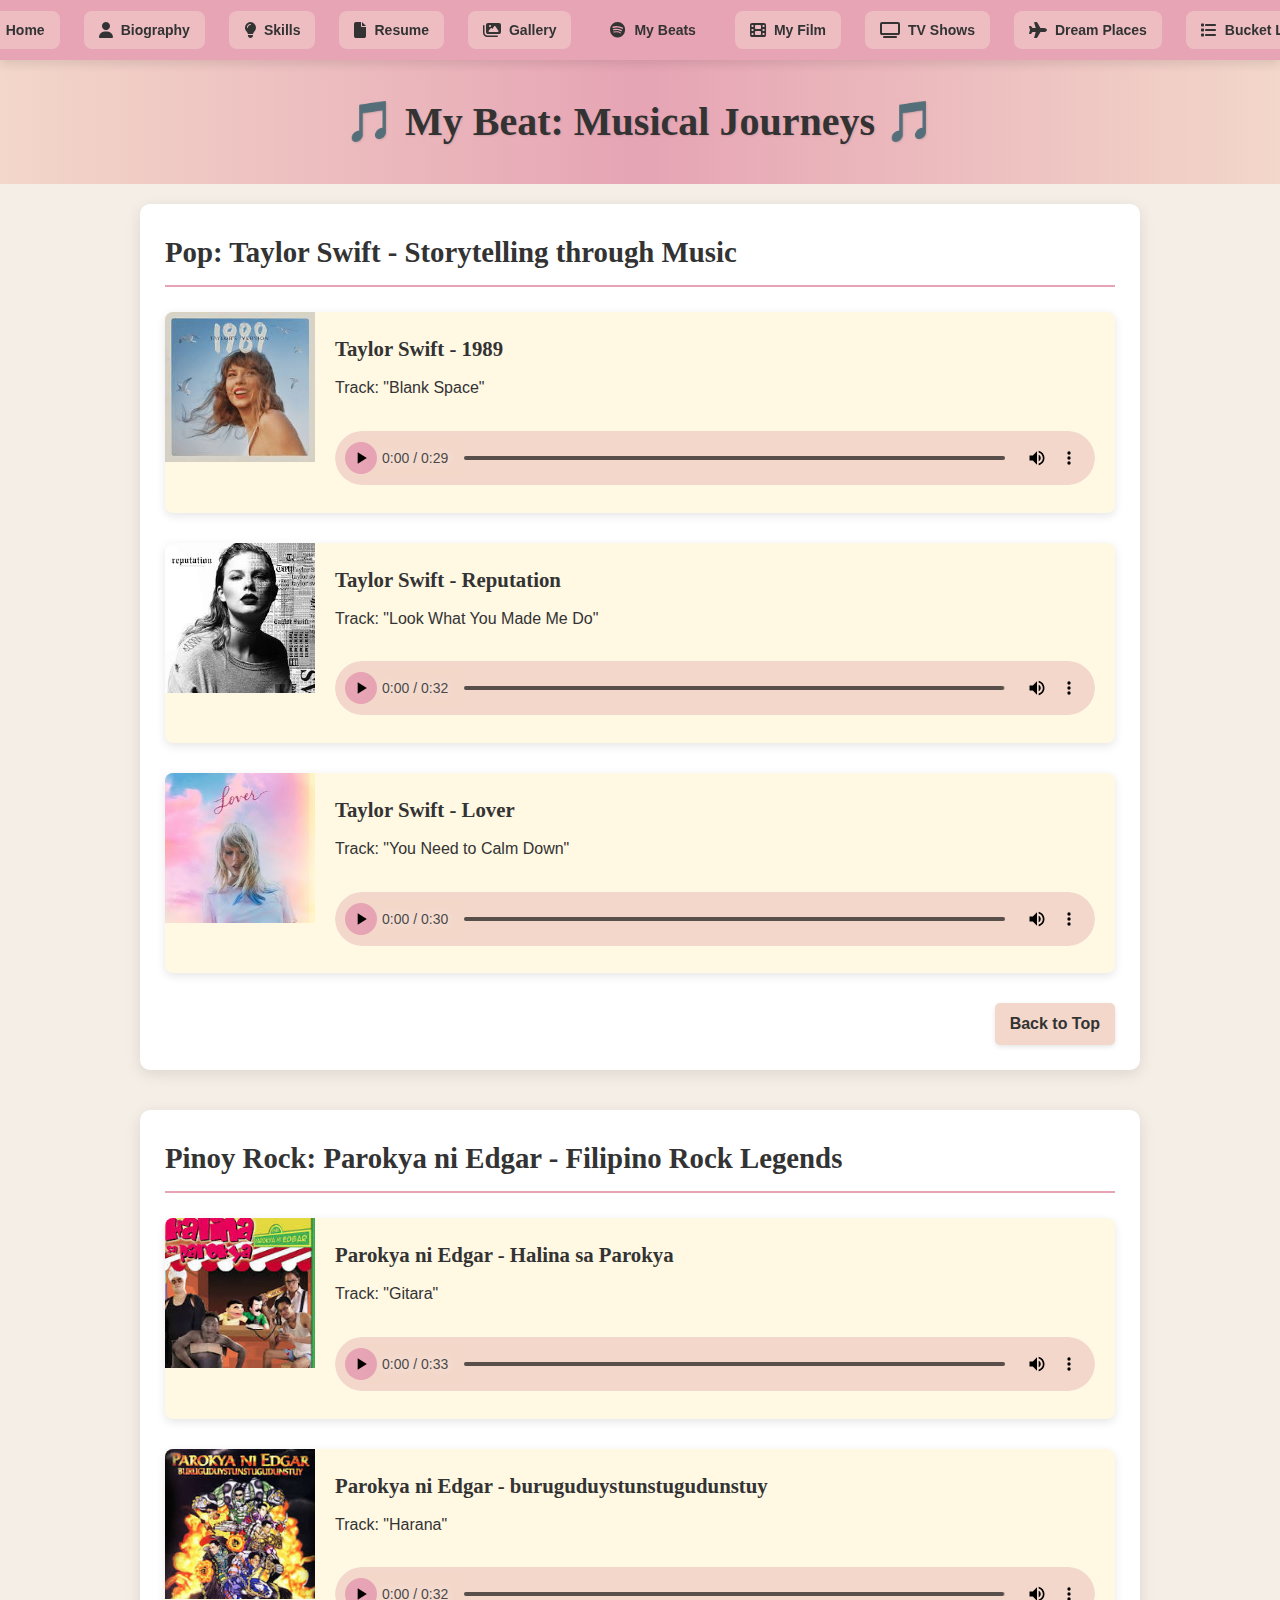
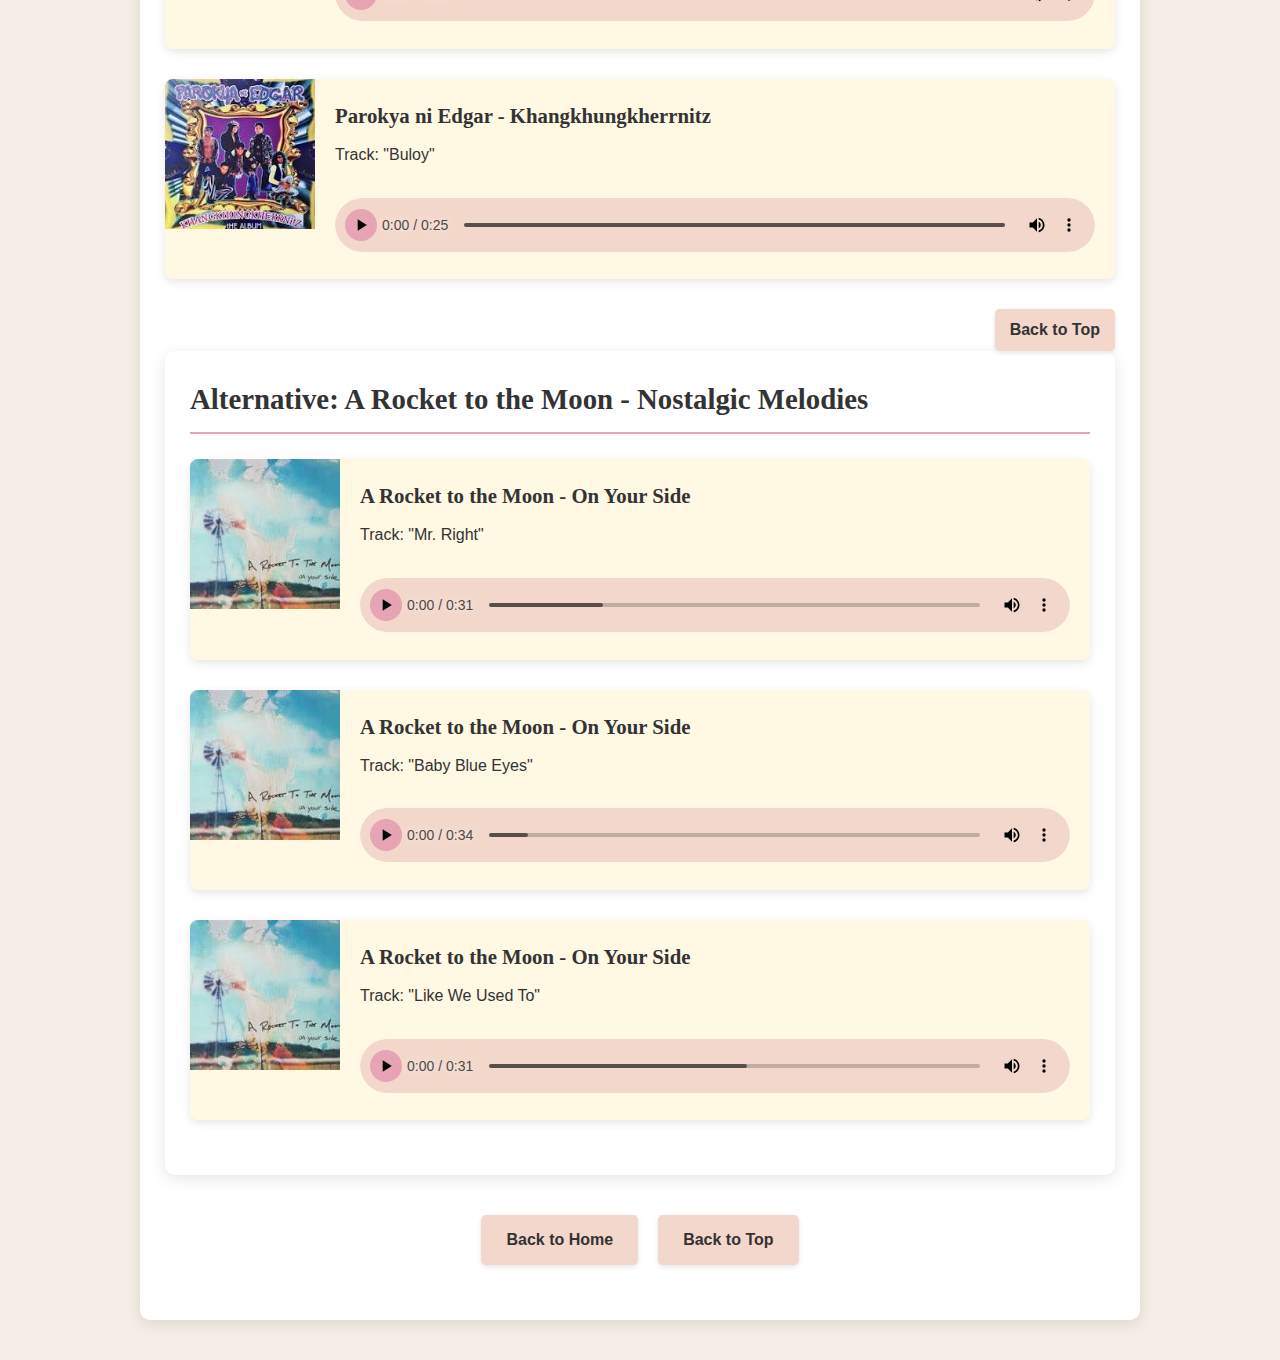
<file: mybeat.html>
<!DOCTYPE html>
<html lang="en">
<head>
    <meta charset="UTF-8">
    <title>My Beat - Music Genres Explored</title>
    <link rel="stylesheet" href="mybeat.css">
    <link rel="stylesheet" href="https://cdnjs.cloudflare.com/ajax/libs/font-awesome/6.4.0/css/all.min.css">
</head>
<body>
    <nav class="main-nav">
        <div class="main-nav-container">
            <ul>
                <li><a href="index.html"><i class="fa-solid fa-house"></i> Home</a></li>
                <li><a href="bio.html"><i class="fa-solid fa-user"></i> Biography</a></li>
                <li><a href="skills.html"><i class="fa-solid fa-lightbulb"></i> Skills</a></li>
                <li><a href="resume.html"><i class="fa-solid fa-file"></i> Resume</a></li>
                <li><a href="gallerydump.html"><i class="fa-solid fa-images"></i> Gallery</a></li>
                <li class="active"><a href="mybeat.html"><i class="fa-brands fa-spotify"></i> My Beats</a></li>
                <li><a href="movies.html"><i class="fa-solid fa-film"></i> My Film</a></li>
                <li><a href="tvshows.html"><i class="fa-solid fa-tv"></i> TV Shows</a></li>
                <li><a href="dreamplace.html"><i class="fa-solid fa-plane"></i> Dream Places</a></li>
                <li><a href="bucketlist.html"><i class="fas fa-list"></i> Bucket List</a></li>
            </ul>
        </div>
    </nav>
    <h1>🎵 My Beat: Musical Journeys 🎵</h1>

    <div class="genre-section" id="pop">
        <h2>Pop: Taylor Swift - Storytelling through Music</h2>
        <div class="audio-card">
            <img src="images/1989.jpg" alt="Album Cover">
            <div class="audio-details">
                <h3>Taylor Swift - 1989</h3>
                <p>Track: "Blank Space"</p>
                <audio controls>
                    <source src="mp3/blankspacee.mp3" type="audio/mpeg">
                    Your browser does not support the audio element.
                </audio>
            </div>
        </div>
        <div class="audio-card">
            <img src="images/reputation.jpg" alt="Album Cover">
            <div class="audio-details">
                <h3>Taylor Swift - Reputation</h3>
                <p>Track: "Look What You Made Me Do"</p>
                <audio controls>
                    <source src="mp3/lwymmd.mp3" type="audio/mpeg">
                    Your browser does not support the audio element.
                </audio>
            </div>
        </div>
        <div class="audio-card">
            <img src="images/lover.jpg" alt="Album Cover">
            <div class="audio-details">
                <h3>Taylor Swift - Lover</h3>
                <p>Track: "You Need to Calm Down"</p>
                <audio controls>
                    <source src="mp3/yntcm.mp3" type="audio/mpeg">
                    Your browser does not support the audio element.
                </audio>
            </div>
        </div>
        <div class="back-to-top-container">
            <a href="#" class="back-to-top">Back to Top</a>
         
        </div>
    </div>

    <div class="genre-section" id="pinoy-rock">
        <h2>Pinoy Rock: Parokya ni Edgar - Filipino Rock Legends</h2>
        <div class="audio-card">
            <img src="images/halina.jpg" alt="Album Cover">
            <div class="audio-details">
                <h3>Parokya ni Edgar - Halina sa Parokya</h3>
                <p>Track: "Gitara"</p>
                <audio controls>
                    <source src="mp3/gitara1.mp3" type="audio/mpeg">
                    Your browser does not support the audio element.
                </audio>
            </div>
        </div>
        <div class="audio-card">
            <img src="images/burug.jpg" alt="Album Cover">
            <div class="audio-details">
                <h3>Parokya ni Edgar - buruguduystunstugudunstuy</h3>
                <p>Track: "Harana"</p>
                <audio controls>
                    <source src="mp3/harana1.mp3" type="audio/mpeg">
                    Your browser does not support the audio element.
                </audio>
            </div>
        </div>
        <div class="audio-card">
            <img src="images/khang.jpg" alt="Album Cover">
            <div class="audio-details">
                <h3>Parokya ni Edgar - Khangkhungkherrnitz</h3>
                <p>Track: "Buloy"</p>
                <audio controls>
                    <source src="mp3/buloy1.mp3" type="audio/mpeg">
                    Your browser does not support the audio element.
                </audio>
            </div>
        </div>
        <div class="back-to-top-container">
            <a href="#" class="back-to-top">Back to Top</a>
            
    </div>

    <div class="genre-section" id="alternative">
        <h2>Alternative: A Rocket to the Moon - Nostalgic Melodies</h2>
        <div class="audio-card">
            <img src="images/oys.jpg" alt="Album Cover">
            <div class="audio-details">
                <h3>A Rocket to the Moon - On Your Side</h3>
                <p>Track: "Mr. Right"</p>
                <audio controls>
                    <source src="mp3/arttm.mp3" type="audio/mpeg">
                    Your browser does not support the audio element.
                </audio>
            </div>
        </div>
        <div class="audio-card">
            <img src="images/oys.jpg" alt="Album Cover">
            <div class="audio-details">
                <h3>A Rocket to the Moon - On Your Side</h3>
                <p>Track: "Baby Blue Eyes"</p>
                <audio controls>
                    <source src="mp3/bbe.mp3" type="audio/mpeg">
                    Your browser does not support the audio element.
                </audio>
            </div>
        </div>
        <div class="audio-card">
            <img src="images/oys.jpg" alt="Album Cover">
            <div class="audio-details">
                <h3>A Rocket to the Moon - On Your Side</h3>
                <p>Track: "Like We Used To"</p>
                <audio controls>
                    <source src="mp3/lwut1.mp3" type="audio/mpeg">
                    Your browser does not support the audio element.
                </audio>
            </div>
        </div>
        
    </div>

    <div class="home-buttons">
        <a href="index.html" class="home-button">Back to Home</a>
        <a href="#" class="home-button">Back to Top</a>
    </div>
</body>
</html>
</file>
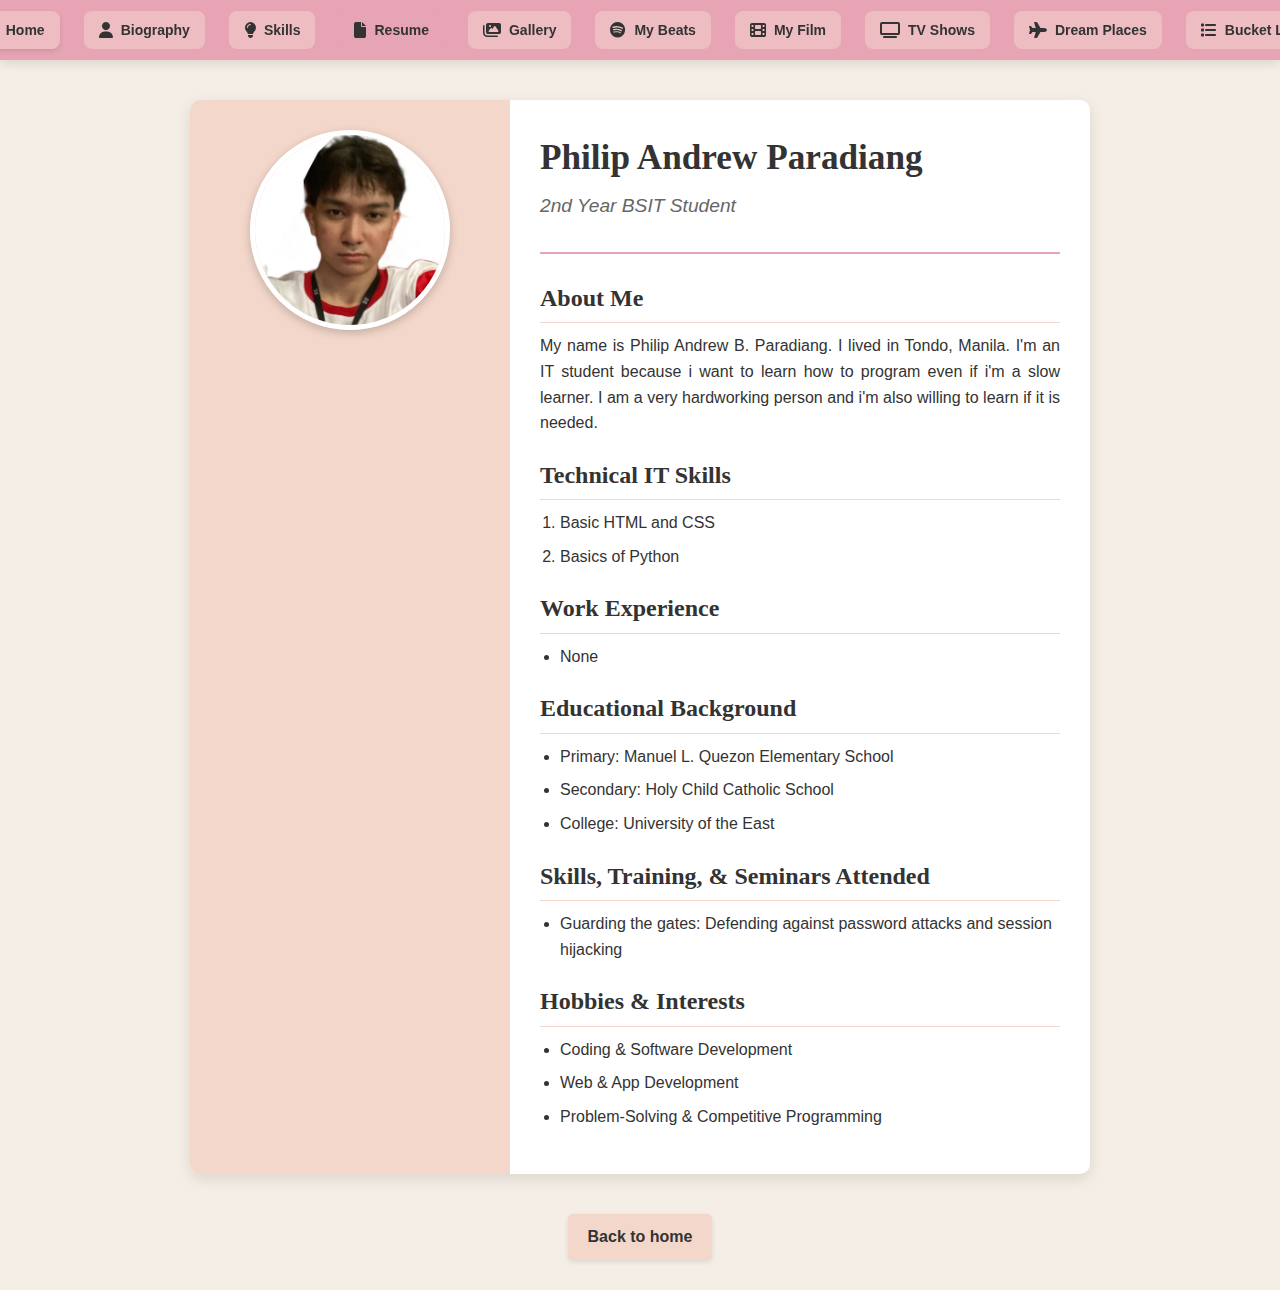
<file: resume.html>
<!DOCTYPE html>
<html lang="en">
<head>
    <meta charset="UTF-8">
    <meta name="viewport" content="width=device-width, initial-scale=1.0">
    <title>Resume</title>
    <link rel="stylesheet" href="resume.css">
    <link rel="stylesheet" href="https://cdnjs.cloudflare.com/ajax/libs/font-awesome/6.4.0/css/all.min.css">
</head>
<body>
    <nav class="main-nav">
        <div class="main-nav-container">
            <ul>
                <li><a href="index.html"><i class="fa-solid fa-house"></i> Home</a></li>
                <li><a href="bio.html"><i class="fa-solid fa-user"></i> Biography</a></li>
                <li><a href="skills.html"><i class="fa-solid fa-lightbulb"></i> Skills</a></li>
                <li class="active"><a href="resume.html"><i class="fa-solid fa-file"></i> Resume</a></li>
                <li><a href="gallerydump.html"><i class="fa-solid fa-images"></i> Gallery</a></li>
                <li><a href="mybeat.html"><i class="fa-brands fa-spotify"></i> My Beats</a></li>
                <li><a href="movies.html"><i class="fa-solid fa-film"></i> My Film</a></li>
                <li><a href="tvshows.html"><i class="fa-solid fa-tv"></i> TV Shows</a></li>
                <li><a href="dreamplace.html"><i class="fa-solid fa-plane"></i> Dream Places</a></li>
                <li><a href="bucketlist.html"><i class="fas fa-list"></i> Bucket List</a></li>
            </ul>
        </div>
    </nav>
    <div class="resume-container">
        <div class="resume-content">
            <div class="profile-section">
                <img src="images/resume.jpg" alt="Philip Andrew Paradiang" class="profile-picture">
            </div>
            <div class="text-section">
                <header>
                    <h1>Philip Andrew Paradiang</h1>
                    <p>2nd Year BSIT Student</p>
                </header>

                <h2>About Me</h2>
                <p>My name is Philip Andrew B. Paradiang. I lived in Tondo, Manila. I'm an IT student because i want to learn how to program even if i'm a slow learner. I am a very hardworking person and i'm also willing to learn if it is needed.</p>

                <h2>Technical IT Skills</h2>
                <ol>
                    <li>Basic HTML and CSS</li>
                    <li>Basics of Python</li>
                </ol>

                <h2>Work Experience</h2>
                <ul>
                    <li>None</li>
                </ul>

                <h2>Educational Background</h2>
                <ul>
                    <li>Primary: Manuel L. Quezon Elementary School</li>
                    <li>Secondary: Holy Child Catholic School</li>
                    <li>College: University of the East </li>
                </ul>

                <h2>Skills, Training, & Seminars Attended</h2>
                <ul>
                    <li>Guarding the gates: Defending against password attacks and session hijacking</li>
                </ul>

                <h2>Hobbies & Interests</h2>
                <ul>
                    <li>Coding & Software Development </li>
                    <li>Web & App Development</li>
                    <li>Problem-Solving & Competitive Programming </li>
                </ul>
            </div>
        </div>
    </div>

    <a href="index.html">Back to home</a>
</body>
</html>
</file>
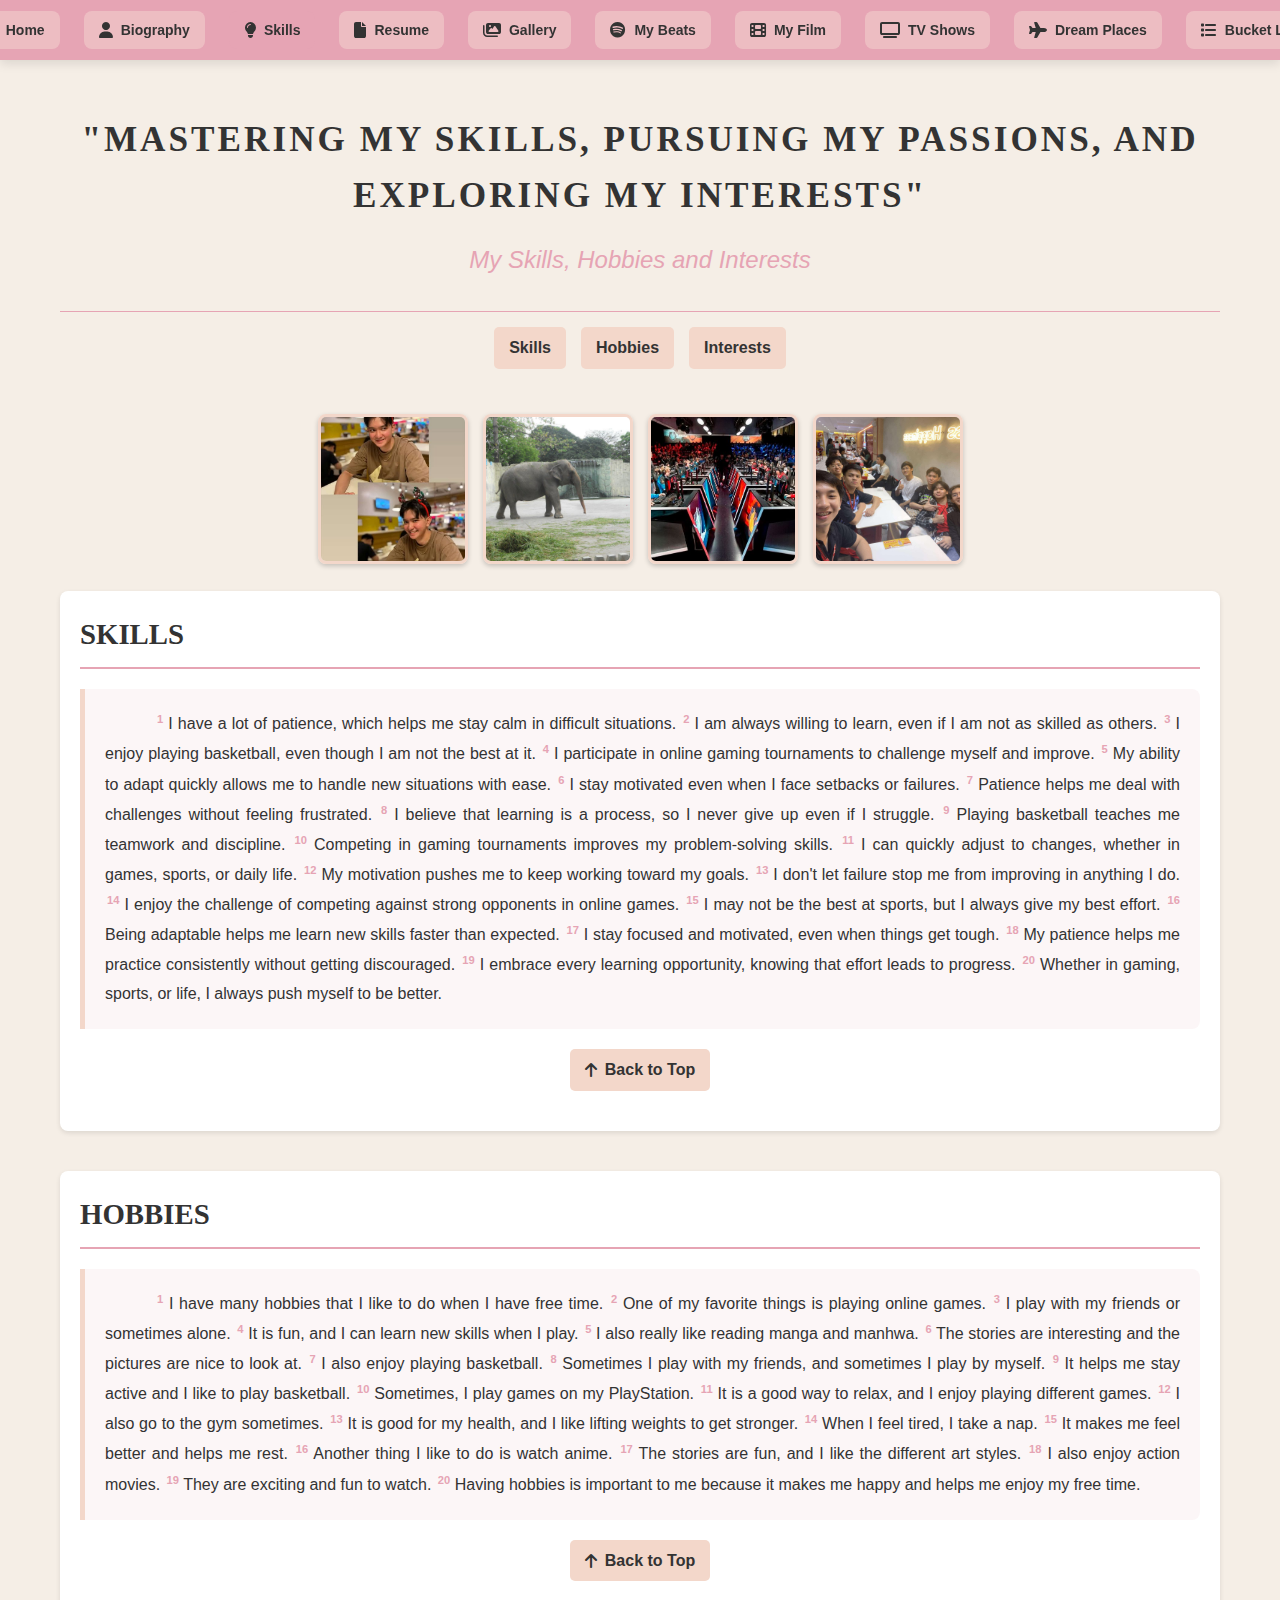
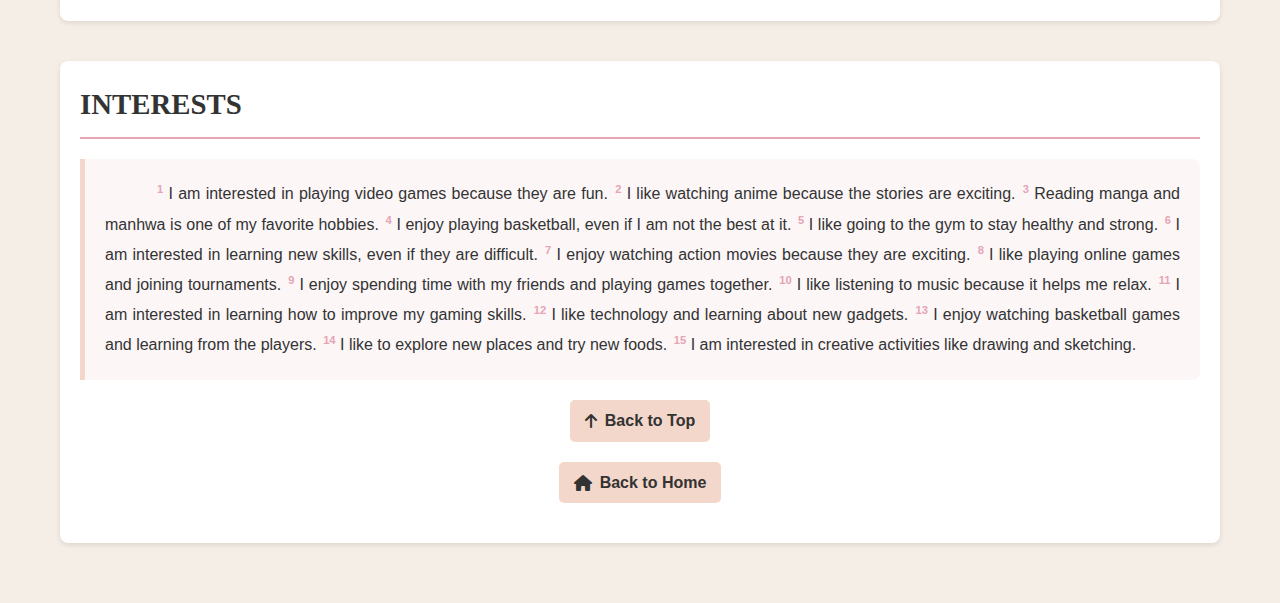
<file: skills.html>
<!DOCTYPE html>
<html lang="en">
<head>
    <meta charset="utf-8">
    <meta name="author" content="PARADIANG, PHILIP ANDREW B.">
    <title>MY SKILLS, HOBBIES, AND INTERESTS</title>
    <link rel="stylesheet" href="skills.css">
    <link rel="stylesheet" href="https://cdnjs.cloudflare.com/ajax/libs/font-awesome/6.4.0/css/all.min.css">
</head>
<body>
    <nav class="main-nav">
        <div class="main-nav-container">
            <ul>
                <li><a href="index.html"><i class="fa-solid fa-house"></i> Home</a></li>
                <li><a href="bio.html"><i class="fa-solid fa-user"></i> Biography</a></li>
                <li class="active"><a href="skills.html"><i class="fa-solid fa-lightbulb"></i> Skills</a></li>
                <li><a href="resume.html"><i class="fa-solid fa-file"></i> Resume</a></li>
                <li><a href="gallerydump.html"><i class="fa-solid fa-images"></i> Gallery</a></li>
                <li><a href="mybeat.html"><i class="fa-brands fa-spotify"></i> My Beats</a></li>
                <li><a href="movies.html"><i class="fa-solid fa-film"></i> My Film</a></li>
                <li><a href="tvshows.html"><i class="fa-solid fa-tv"></i> TV Shows</a></li>
                <li><a href="dreamplace.html"><i class="fa-solid fa-plane"></i> Dream Places</a></li>
                <li><a href="bucketlist.html"><i class="fas fa-list"></i> Bucket List</a></li>
            </ul>
        </div>
    </nav>

    <div class="container">
        <header>
            <h1>"Mastering My Skills, Pursuing My Passions, and Exploring My Interests"</h1>
            <p class="tagline">My Skills, Hobbies and Interests</p>
        </header>
        
        <div class="secondary-nav">
            <a href="#skills">Skills</a>
            <a href="#hobbies">Hobbies</a>
            <a href="#interest">Interests</a>
        </div>

        <div class="image-container">
            <a href="images/teenage.jpg" target="imagetab" title="Me">
                <img src="images/teenage.jpg" alt="Me" class="section-image">
            </a>
            <a href="images/mali.jpg" target="imagetab" title="Me">
                <img src="images/mali.jpg" alt="Me" class="section-image">
            </a>
            <a href="images/esports.jpg" target="imagetab" title="Me">
                <img src="images/esports.jpg" alt="Me" class="section-image">
            </a>
            <a href="images/friends2.jpg" target="imagetab" title="Me">
                <img src="images/friends2.jpg" alt="Me" class="section-image">
            </a>
        </div>

        <section id="skills">
            <h2>SKILLS</h2>
            <blockquote>
                <p class="first-indent">
                    <sup><b>1</b></sup> I have a lot of patience, which helps me stay calm in difficult situations.
                    <sup><b>2</b></sup> I am always willing to learn, even if I am not as skilled as others.
                    <sup><b>3</b></sup> I enjoy playing basketball, even though I am not the best at it.
                    <sup><b>4</b></sup> I participate in online gaming tournaments to challenge myself and improve.
                    <sup><b>5</b></sup> My ability to adapt quickly allows me to handle new situations with ease.
                    <sup><b>6</b></sup> I stay motivated even when I face setbacks or failures.
                    <sup><b>7</b></sup> Patience helps me deal with challenges without feeling frustrated.
                    <sup><b>8</b></sup> I believe that learning is a process, so I never give up even if I struggle.
                    <sup><b>9</b></sup> Playing basketball teaches me teamwork and discipline.
                    <sup><b>10</b></sup> Competing in gaming tournaments improves my problem-solving skills.
                    <sup><b>11</b></sup> I can quickly adjust to changes, whether in games, sports, or daily life.
                    <sup><b>12</b></sup> My motivation pushes me to keep working toward my goals.
                    <sup><b>13</b></sup> I don't let failure stop me from improving in anything I do.
                    <sup><b>14</b></sup> I enjoy the challenge of competing against strong opponents in online games.
                    <sup><b>15</b></sup> I may not be the best at sports, but I always give my best effort.
                    <sup><b>16</b></sup> Being adaptable helps me learn new skills faster than expected.
                    <sup><b>17</b></sup> I stay focused and motivated, even when things get tough.
                    <sup><b>18</b></sup> My patience helps me practice consistently without getting discouraged.
                    <sup><b>19</b></sup> I embrace every learning opportunity, knowing that effort leads to progress.
                    <sup><b>20</b></sup> Whether in gaming, sports, or life, I always push myself to be better.
                </p>
            </blockquote>
            <p class="back-to-top"><a href="#"><i class="fas fa-arrow-up"></i> Back to Top</a></p>
        </section>

        <section id="hobbies">
            <h2>HOBBIES</h2>
            <blockquote>
                <p class="first-indent">
                    <sup><b>1</b></sup> I have many hobbies that I like to do when I have free time.
                    <sup><b>2</b></sup> One of my favorite things is playing online games.
                    <sup><b>3</b></sup> I play with my friends or sometimes alone.
                    <sup><b>4</b></sup> It is fun, and I can learn new skills when I play.
                    <sup><b>5</b></sup> I also really like reading manga and manhwa.
                    <sup><b>6</b></sup> The stories are interesting and the pictures are nice to look at.
                    <sup><b>7</b></sup> I also enjoy playing basketball.
                    <sup><b>8</b></sup> Sometimes I play with my friends, and sometimes I play by myself.
                    <sup><b>9</b></sup> It helps me stay active and I like to play basketball.
                    <sup><b>10</b></sup> Sometimes, I play games on my PlayStation.
                    <sup><b>11</b></sup> It is a good way to relax, and I enjoy playing different games.
                    <sup><b>12</b></sup> I also go to the gym sometimes.
                    <sup><b>13</b></sup> It is good for my health, and I like lifting weights to get stronger.
                    <sup><b>14</b></sup> When I feel tired, I take a nap.
                    <sup><b>15</b></sup> It makes me feel better and helps me rest.
                    <sup><b>16</b></sup> Another thing I like to do is watch anime.
                    <sup><b>17</b></sup> The stories are fun, and I like the different art styles.
                    <sup><b>18</b></sup> I also enjoy action movies.
                    <sup><b>19</b></sup> They are exciting and fun to watch.
                    <sup><b>20</b></sup> Having hobbies is important to me because it makes me happy and helps me enjoy my free time.
                </p>
            </blockquote>
            <p class="back-to-top"><a href="#"><i class="fas fa-arrow-up"></i> Back to Top</a></p>
        </section>

        <section id="interest">
            <h2>INTERESTS</h2>
            <blockquote>
                <p class="first-indent">
                    <sup><b>1</b></sup> I am interested in playing video games because they are fun.
                    <sup><b>2</b></sup> I like watching anime because the stories are exciting.
                    <sup><b>3</b></sup> Reading manga and manhwa is one of my favorite hobbies.
                    <sup><b>4</b></sup> I enjoy playing basketball, even if I am not the best at it.
                    <sup><b>5</b></sup> I like going to the gym to stay healthy and strong.
                    <sup><b>6</b></sup> I am interested in learning new skills, even if they are difficult.
                    <sup><b>7</b></sup> I enjoy watching action movies because they are exciting.
                    <sup><b>8</b></sup> I like playing online games and joining tournaments.
                    <sup><b>9</b></sup> I enjoy spending time with my friends and playing games together.
                    <sup><b>10</b></sup> I like listening to music because it helps me relax.
                    <sup><b>11</b></sup> I am interested in learning how to improve my gaming skills.
                    <sup><b>12</b></sup> I like technology and learning about new gadgets.
                    <sup><b>13</b></sup> I enjoy watching basketball games and learning from the players.
                    <sup><b>14</b></sup> I like to explore new places and try new foods.
                    <sup><b>15</b></sup> I am interested in creative activities like drawing and sketching.
                </p>
            </blockquote>
            <p class="back-to-top"><a href="#"><i class="fas fa-arrow-up"></i> Back to Top</a></p>
            <p class="back-to-top"><a href="index.html"><i class="fas fa-home"></i> Back to Home</a></p>
        </section>
    </div>
</body>
</html>
</file>
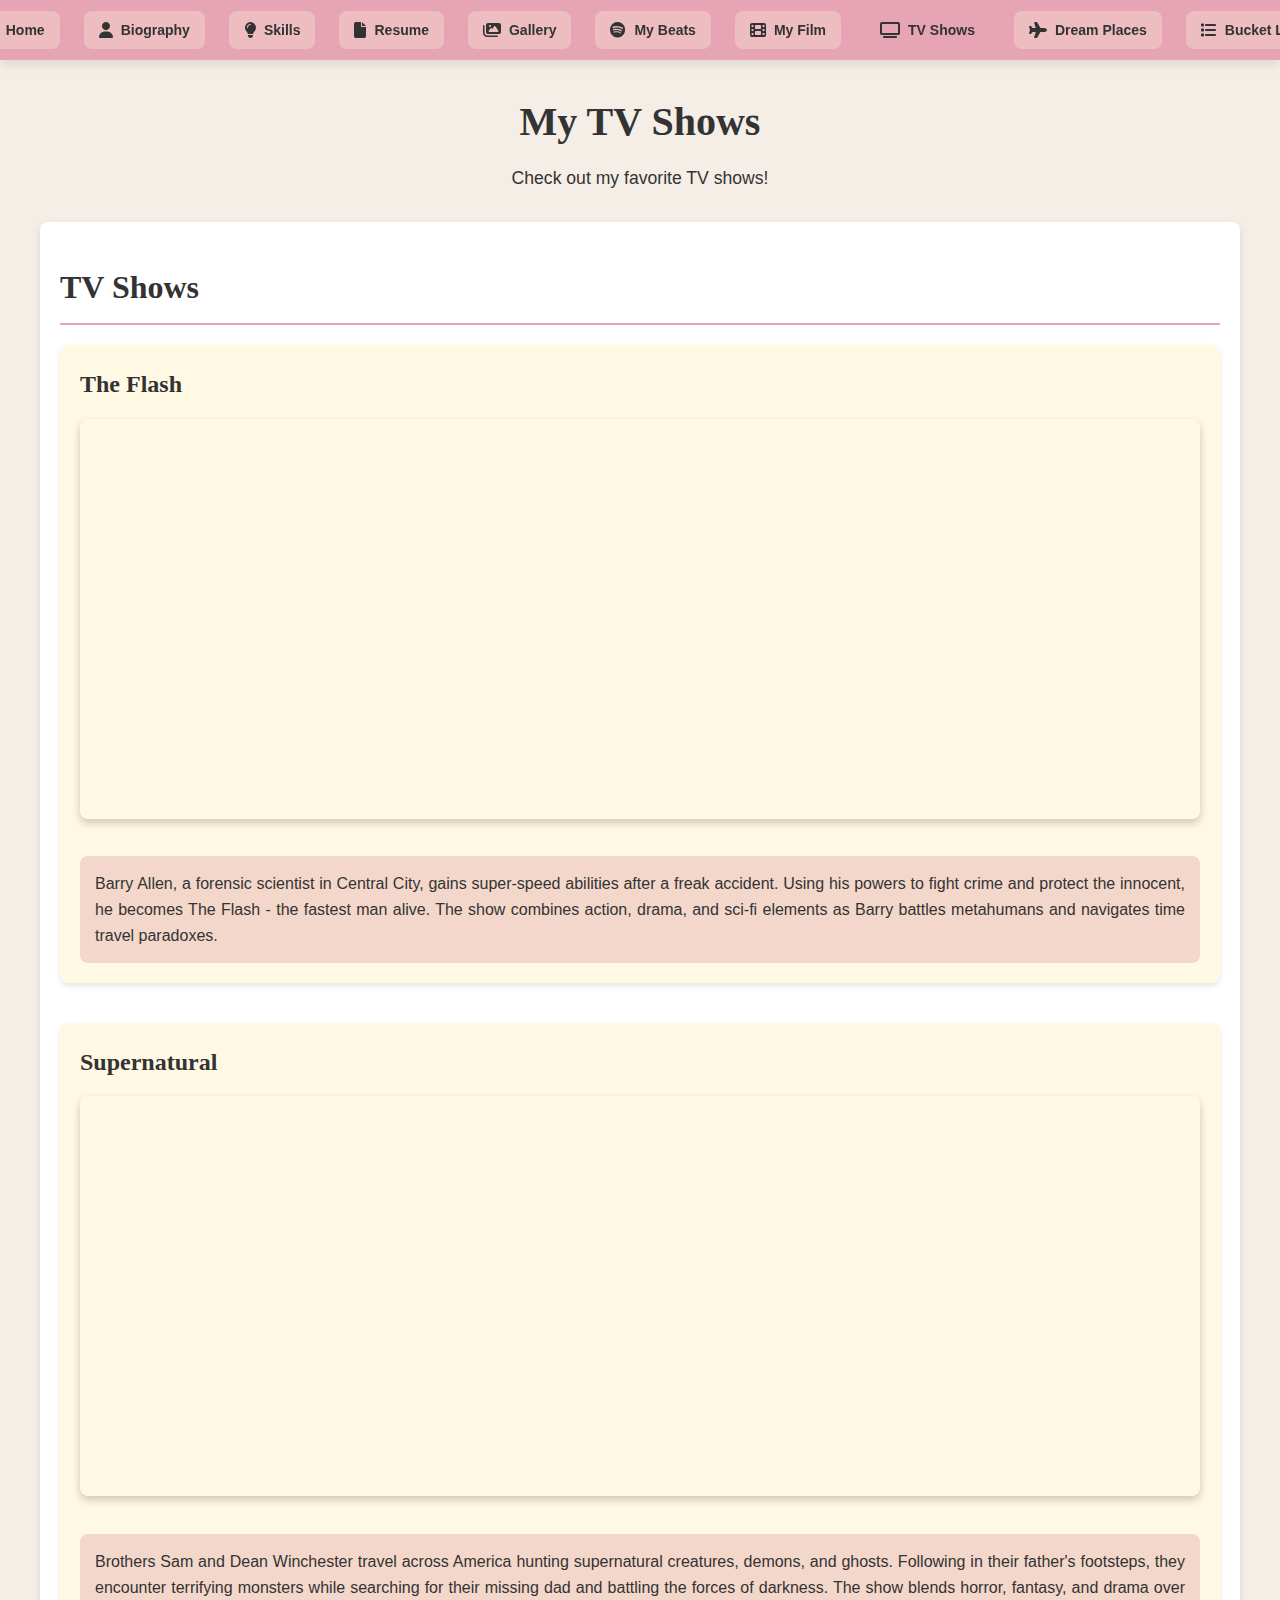
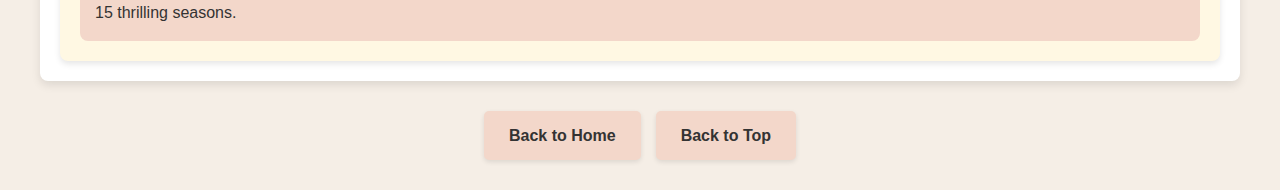
<file: tvshows.html>
<!DOCTYPE html>
<html lang="en">
<head>
    <meta charset="UTF-8">
    <meta name="viewport" content="width=device-width, initial-scale=1.0">
    <title>My Kind of TV Shows</title>
    <link rel="stylesheet" href="tvshows.css">
    <link rel="stylesheet" href="https://cdnjs.cloudflare.com/ajax/libs/font-awesome/6.4.0/css/all.min.css">
</head>
<body>
    <nav class="main-nav">
        <div class="main-nav-container">
            <ul>
                <li><a href="index.html"><i class="fa-solid fa-house"></i> Home</a></li>
                <li><a href="bio.html"><i class="fa-solid fa-user"></i> Biography</a></li>
                <li><a href="skills.html"><i class="fa-solid fa-lightbulb"></i> Skills</a></li>
                <li><a href="resume.html"><i class="fa-solid fa-file"></i> Resume</a></li>
                <li><a href="gallerydump.html"><i class="fa-solid fa-images"></i> Gallery</a></li>
                <li><a href="mybeat.html"><i class="fa-brands fa-spotify"></i> My Beats</a></li>
                <li><a href="movies.html"><i class="fa-solid fa-film"></i> My Film</a></li>
                <li class="active"><a href="tvshows.html"><i class="fa-solid fa-tv"></i> TV Shows</a></li>
                <li><a href="dreamplace.html"><i class="fa-solid fa-plane"></i> Dream Places</a></li>
                <li><a href="bucketlist.html"><i class="fas fa-list"></i> Bucket List</a></li>
            </ul>
        </div>
    </nav>
    <h1>My TV Shows</h1>
    <p>Check out my favorite TV shows!</p>

    <!-- TV Shows Category -->
    <div class="category">
        <h2>TV Shows</h2>
        
        <div class="show-container">
            <h3>The Flash</h3>
            <iframe src="https://www.youtube.com/embed/IgVyroQjZbE" allowfullscreen></iframe>
            <div class="show-description">
                <p>Barry Allen, a forensic scientist in Central City, gains super-speed abilities after a freak accident. 
                Using his powers to fight crime and protect the innocent, he becomes The Flash - the fastest man alive. 
                The show combines action, drama, and sci-fi elements as Barry battles metahumans and navigates time travel paradoxes.</p>
            </div>
        </div>
        
        <div class="show-container">
            <h3>Supernatural</h3>
            <iframe src="https://www.youtube.com/embed/t-775JyzDTk" allowfullscreen></iframe>
            <div class="show-description">
                <p>Brothers Sam and Dean Winchester travel across America hunting supernatural creatures, demons, and ghosts. 
                Following in their father's footsteps, they encounter terrifying monsters while searching for their missing dad 
                and battling the forces of darkness. The show blends horror, fantasy, and drama over 15 thrilling seasons.</p>
            </div>
        </div>
    </div>

    <!-- Buttons -->
    <div class="buttons">
        <a href="index.html">Back to Home</a>
        <a href="#top">Back to Top</a>
    </div>
    
</body>
</html>
</file>
<file: bio.css>
/* bio.css - Biography Page Styles */
/* General Styles */
* {
    margin: 0;
    padding: 0;
    box-sizing: border-box;
}

body {
    font-family: Arial, sans-serif;
    line-height: 1.6;
    background-color: #f5eee6;
    color: #333;
    padding: 0;
}

.container {
    max-width: 1200px;
    margin: 0 auto;
    padding: 20px;
}

header {
    text-align: center;
    margin-bottom: 2rem;
}

header h1 {
    font-size: 2.2rem;
    color: #333;
    margin: 2rem 0 1rem;
    text-transform: uppercase;
    letter-spacing: 3px;
    font-weight: bold;
    font-family: Georgia, serif;
}

header .tagline {
    font-size: 1.5rem;
    color: #e6a4b4;
    font-style: italic;
    margin-bottom: 2rem;
}

/* Main Navigation */
.main-nav {
    background-color: #E6A4B4;
    height: 60px;
    width: 100%;
    position: sticky;
    top: 0;
    left: 0;
    right: 0;
    z-index: 100;
    box-shadow: 0 4px 10px rgba(0, 0, 0, 0.1);
    display: flex;
    justify-content: center;
    align-items: center;
}

.main-nav ul {
    list-style: none;
    margin: 0 auto;
    padding: 0 15px;
    display: flex;
    height: 100%;
    align-items: center;
    max-width: 100vw;
    overflow-x: auto;
    scrollbar-width: none;
    justify-content: center;
}

.main-nav ul::-webkit-scrollbar {
    display: none;
}

.main-nav li {
    margin: 0 12px;
    display: inline-flex;
    align-items: center;
    height: 100%;
    position: relative;
    flex-shrink: 0;
}

.main-nav a {
    color: #333;
    text-decoration: none;
    font-size: 14px;
    font-weight: bold;
    padding: 8px 15px;
    border-radius: 8px;
    transition: all 0.3s ease;
    display: flex;
    align-items: center;
    white-space: nowrap;
    background-color: rgba(255, 248, 227, 0.3);
}

.main-nav a:hover {
    background-color: #F3D7CA;
    color: #333;
}

.main-nav i {
    margin-right: 8px;
    font-size: 16px;
    color: #333;
}

.main-nav li.active::after {
    content: '';
    position: absolute;
    bottom: 10px;
    left: 15px;
    right: 15px;
    height: 3px;
}

.main-nav li.active a {
    background-color: rgba(230, 164, 180, 0.5);
    color: #333;
}

/* Secondary Navigation */
.secondary-nav {
    display: flex;
    justify-content: center;
    flex-wrap: wrap;
    gap: 15px;
    margin-bottom: 30px;
    padding: 15px 0;
    border-top: 1px solid #e6a4b4;
}

.secondary-nav a {
    color: #333;
    text-decoration: none;
    font-weight: bold;
    padding: 8px 15px;
    background-color: #f3d7ca;
    border-radius: 5px;
    transition: all 0.3s ease;
}

.secondary-nav a:hover {
    background-color: #e6a4b4;
    color: white;
}

/* Sections */
section {
    margin-bottom: 40px;
    padding: 20px;
    background-color: #fff;
    border-radius: 8px;
    box-shadow: 0 2px 5px rgba(0, 0, 0, 0.1);
}

section h2 {
    color: #333;
    border-bottom: 2px solid #e6a4b4;
    padding-bottom: 10px;
    margin-bottom: 20px;
    font-family: Georgia, serif;
    font-size: 1.8rem;
}

/* Blockquote Styles */
blockquote {
    background-color: rgba(230, 164, 180, 0.1);
    border-left: 5px solid #f3d7ca;
    margin: 20px 0;
    padding: 20px;
    border-radius: 0 8px 8px 0;
}

blockquote p {
    margin: 0;
    padding: 0;
    line-height: 1.8;
    text-align: justify;
}

/* Superscript Styles */
sup {
    font-size: 0.7em;
    vertical-align: super;
    color: #e6a4b4;
    font-weight: bold;
    margin-left: 2px;
}

/* First Line Indent */
.first-indent {
    text-indent: 50px;
}

/* Image Styles */
.image-container {
    text-align: center;
    margin: 20px 0;
    display: flex;
    flex-wrap: wrap;
    gap: 15px;
    justify-content: center;
}

.section-image {
    width: 150px;
    height: 150px;
    object-fit: cover;
    border-radius: 8px;
    border: 3px solid #f3d7ca;
    transition: all 0.3s ease;
    box-shadow: 0 2px 5px rgba(0, 0, 0, 0.2);
}

.section-image:hover {
    transform: scale(1.05);
    box-shadow: 0 6px 12px rgba(0, 0, 0, 0.3);
    border-color: #e6a4b4;
}

/* Back to Top Links */
.back-to-top {
    text-align: center;
    margin: 20px 0;
}

.back-to-top a {
    color: #333;
    text-decoration: none;
    font-weight: bold;
    padding: 8px 15px;
    background-color: #f3d7ca;
    border-radius: 5px;
    transition: all 0.3s ease;
    display: inline-flex;
    align-items: center;
}

.back-to-top a:hover {
    background-color: #e6a4b4;
    color: white;
}

.back-to-top i {
    margin-right: 8px;
}

/* Responsive Design */
@media (max-width: 768px) {
    header h1 {
        font-size: 1.8rem;
    }
    
    section h2 {
        font-size: 1.5rem;
    }
    
    .main-nav {
        height: auto;
        padding: 10px 0;
    }
    
    .main-nav ul {
        flex-direction: column;
        height: auto;
    }
    
    .main-nav li {
        margin: 5px 0;
        height: auto;
    }
    
    .secondary-nav {
        flex-direction: column;
        align-items: center;
    }
    
    .section-image {
        width: 120px;
        height: 120px;
    }
}

@media (max-width: 480px) {
    header h1 {
        font-size: 1.5rem;
    }
    
    .main-nav a {
        font-size: 12px;
        padding: 6px 10px;
    }
    
    .section-image {
        width: 100px;
        height: 100px;
    }
}
</file>
<file: bucketlist.css>
/* General Styles */
* {
    margin: 0;
    padding: 0;
    box-sizing: border-box;
}

body {
    font-family: Arial, sans-serif;
    line-height: 1.6;
    background-color: #f5eee6;
    color: #333;
    padding: 0;
}

h1, h2, h3, h4, h5, h6 {
    font-family: Georgia, serif;
    color: #333;
}

h1 {
    font-size: 2.2rem;
    text-align: center;
    padding: 30px 0 20px;
    margin-bottom: 20px;
    border-bottom: 2px solid #e6a4b4;
}

h2 {
    font-size: 1.8rem;
    margin: 30px 0 15px;
    padding-bottom: 5px;
    border-bottom: 2px solid #f3d7ca;
    max-width: 800px;
    margin-left: auto;
    margin-right: auto;
}

/* List Styling */
ul {
    max-width: 800px;
    margin: 0 auto 20px;
    padding: 0 20px 0 40px;
}

ul li {
    margin-bottom: 10px;
    position: relative;
}

ul ul {
    margin: 10px 0 10px 20px;
}

ul ul li {
    margin-bottom: 5px;
}

.main-nav {
    background-color: #E6A4B4;
    height: 60px;
    width: 100%;
    position: sticky;
    top: 0;
    left: 0;
    right: 0;
    z-index: 100;
    box-shadow: 0 4px 10px rgba(0, 0, 0, 0.1);
    display: flex;
    justify-content: center;
    align-items: center;
}

.main-nav ul {
    list-style: none;
    margin: 0 auto;
    padding: 0 15px;
    display: flex;
    height: 100%;
    align-items: center;
    max-width: 100vw;
    overflow-x: auto;
    scrollbar-width: none;
    justify-content: center;
}

.main-nav ul::-webkit-scrollbar {
    display: none;
}

.main-nav li {
    margin: 0 12px;
    display: inline-flex;
    align-items: center;
    height: 100%;
    position: relative;
    flex-shrink: 0;
}

.main-nav a {
    color: #333;
    text-decoration: none;
    font-size: 14px;
    font-weight: bold;
    padding: 8px 15px;
    border-radius: 8px;
    transition: all 0.3s ease;
    display: flex;
    align-items: center;
    white-space: nowrap;
    background-color: rgba(255, 248, 227, 0.3);
}

.main-nav a:hover {
    background-color: #F3D7CA;
    color: #333;
}

.main-nav i {
    margin-right: 8px;
    font-size: 16px;
    color: #333;
}

.main-nav li.active::after {
    content: '';
    position: absolute;
    bottom: 10px;
    left: 15px;
    right: 15px;
    height: 3px;
}

.main-nav li.active a {
    background-color: rgba(230, 164, 180, 0.5);
    color: #333;
}

/* Back to Top and Home Buttons */
.buttons {
    display: flex;
    justify-content: center;
    margin: 30px 0;
    gap: 15px;
}

.buttons a {
    display: inline-block;
    padding: 10px 20px;
    background-color: #f3d7ca;
    color: #333;
    text-decoration: none;
    border-radius: 5px;
    font-weight: bold;
    transition: all 0.3s ease;
}

.buttons a:hover {
    background-color: #e6a4b4;
    color: white;
}

/* Responsive Design */
@media (max-width: 768px) {
    h1 {
        font-size: 1.8rem;
    }
    
    h2 {
        font-size: 1.5rem;
    }
    
    nav ul {
        flex-direction: column;
        align-items: center;
    }
    
    nav li {
        width: 100%;
        text-align: center;
    }
    
    .buttons {
        flex-direction: column;
        align-items: center;
    }
    
    .buttons a {
        width: 80%;
        text-align: center;
        margin-bottom: 10px;
    }
}
</file>
<file: dreamplace.css>
/* General Styles */
* {
    margin: 0;
    padding: 0;
    box-sizing: border-box;
}

body {
    font-family: Arial, sans-serif;
    line-height: 1.6;
    background-color: #f5eee6;
    color: #333;
    padding: 0;
}

.container {
    max-width: 1200px;
    margin: 0 auto;
    padding: 20px;
    background-color: #fff8e3;
    border-radius: 8px;
    box-shadow: 0 4px 8px rgba(0, 0, 0, 0.1);
}

h1, h2, h3, h4, h5, h6 {
    font-family: Georgia, serif;
    margin-bottom: 20px;
    color: #333;
}

h1 {
    text-align: center;
    font-size: 2.5rem;
    margin-bottom: 30px;
    border-bottom: 3px solid #e6a4b4;
    padding-bottom: 15px;
}

h2 {
    font-size: 2rem;
    color: #333;
    border-bottom: 2px solid #f3d7ca;
    padding-bottom: 10px;
    margin-top: 20px;
}

.main-nav {
    background-color: #E6A4B4;
    height: 60px;
    width: 100%;
    position: sticky;
    top: 0;
    left: 0;
    right: 0;
    z-index: 100;
    box-shadow: 0 4px 10px rgba(0, 0, 0, 0.1);
    display: flex;
    justify-content: center;
    align-items: center;
}

.main-nav ul {
    list-style: none;
    margin: 0 auto;
    padding: 0 15px;
    display: flex;
    height: 100%;
    align-items: center;
    max-width: 100vw;
    overflow-x: auto;
    scrollbar-width: none;
    justify-content: center;
}

.main-nav ul::-webkit-scrollbar {
    display: none;
}

.main-nav li {
    margin: 0 12px;
    display: inline-flex;
    align-items: center;
    height: 100%;
    position: relative;
    flex-shrink: 0;
}

.main-nav a {
    color: #333;
    text-decoration: none;
    font-size: 14px;
    font-weight: bold;
    padding: 8px 15px;
    border-radius: 8px;
    transition: all 0.3s ease;
    display: flex;
    align-items: center;
    white-space: nowrap;
    background-color: rgba(255, 248, 227, 0.3);
}

.main-nav a:hover {
    background-color: #F3D7CA;
    color: #333;
}

.main-nav i {
    margin-right: 8px;
    font-size: 16px;
    color: #333;
}

.main-nav li.active::after {
    content: '';
    position: absolute;
    bottom: 10px;
    left: 15px;
    right: 15px;
    height: 3px;
}

.main-nav li.active a {
    background-color: rgba(230, 164, 180, 0.5);
    color: #333;
}
/* Intro Text */
.intro {
    text-align: center;
    font-size: 1.2rem;
    margin-bottom: 30px;
    padding: 0 15%;
    color: #555;
}

/* World Map */
.map-container {
    position: relative;
    width: 100%;
    margin: 30px 0;
    text-align: center;
}

.world-map {
    max-width: 100%;
    height: auto;
    border-radius: 8px;
    box-shadow: 0 4px 8px rgba(0, 0, 0, 0.1);
    border: 3px solid #f3d7ca;
}

/* Destination Sections */
.destinations {
    margin-top: 40px;
}

.destination {
    margin-bottom: 50px;
    padding: 20px;
    background-color: #fff;
    border-radius: 8px;
    box-shadow: 0 4px 8px rgba(0, 0, 0, 0.1);
    border-left: 5px solid #e6a4b4;
}

.destination-content {
    display: flex;
    flex-direction: column;
    gap: 20px;
}

.destination-images {
    display: flex;
    flex-wrap: wrap;
    gap: 15px;
    justify-content: center;
}

.destination-images img {
    width: 30%;
    height: 200px;
    object-fit: cover;
    border-radius: 8px;
    box-shadow: 0 4px 8px rgba(0, 0, 0, 0.1);
    transition: transform 0.3s ease;
}

.destination-images img:hover {
    transform: scale(1.05);
}

.destination-info {
    padding: 15px;
    background-color: #f5eee6;
    border-radius: 8px;
    line-height: 1.8;
}

/* Back to Top Button */
.back-to-top {
    text-align: center;
    margin: 30px 0;
}

.top-button {
    display: inline-block;
    padding: 12px 20px;
    background-color: #e6a4b4;
    color: white;
    text-decoration: none;
    border-radius: 30px;
    font-weight: bold;
    transition: all 0.3s ease;
    box-shadow: 0 4px 8px rgba(0, 0, 0, 0.1);
}

.top-button:hover {
    background-color: #f3d7ca;
    color: #333;
    transform: translateY(-3px);
}

.top-button i {
    margin-right: 5px;
}

/* Back to Map Button */
.back-to-map {
    text-align: center;
    margin: 30px 0;
}

.map-button {
    display: inline-block;
    padding: 12px 20px;
    background-color: #6a8caf;
    color: white;
    text-decoration: none;
    border-radius: 30px;
    font-weight: bold;
    transition: all 0.3s ease;
    box-shadow: 0 4px 8px rgba(0, 0, 0, 0.1);
}

.map-button:hover {
    background-color: #8fb8de;
    color: #333;
    transform: translateY(-3px);
}

.map-button i {
    margin-right: 5px;
}

/* Map Guide Styling */
.destination-instructions {
    background-color: #fff;
    border-radius: 8px;
    box-shadow: 0 4px 8px rgba(0, 0, 0, 0.1);
    padding: 25px;
    margin: 30px 0;
    border-left: 5px solid #6a8caf;
}

.destination-instructions h2 {
    color: #333;
    text-align: center;
    margin-bottom: 25px;
    border-bottom: 2px solid #f3d7ca;
    padding-bottom: 15px;
}

.destination-instructions h2 i {
    color: #6a8caf;
    margin-right: 10px;
}

.map-guide {
    display: flex;
    flex-direction: column;
    gap: 25px;
}

.guide-section {
    background-color: #f5eee6;
    padding: 20px;
    border-radius: 8px;
    box-shadow: 0 2px 4px rgba(0, 0, 0, 0.05);
}

.guide-section h3 {
    color: #6a8caf;
    margin-bottom: 15px;
    font-size: 1.3rem;
}

.guide-section h3 i {
    margin-right: 10px;
}

.destination-list {
    list-style: none;
    padding-left: 10px;
}

.destination-list li {
    margin-bottom: 12px;
    padding-left: 5px;
}

.destination-list li i {
    margin-right: 10px;
}

.destination-list .fa-check-circle {
    color: #4CAF50;
}

.destination-list .fa-clock {
    color: #FFA000;
}

/* Responsive Design */
@media (min-width: 768px) {
    .destination-content {
        flex-direction: row;
    }
    
    .destination-images {
        flex: 1;
    }
    
    .destination-info {
        flex: 1;
    }
    
    .map-guide {
        flex-direction: row;
        flex-wrap: wrap;
    }
    
    .guide-section {
        flex: 1;
        min-width: 300px;
    }
}


@media (max-width: 768px) {
    h1 {
        font-size: 2rem;
    }
    
    .intro {
        padding: 0 5%;
    }
    
    nav ul {
        flex-direction: column;
        align-items: center;
    }
    
    nav li {
        width: 100%;
        text-align: center;
    }
    
    .destination-images img {
        width: 100%;
        margin-bottom: 10px;
    }
}
</file>
<file: images/country_icons.css>
.country-icon {
    position: absolute;
    width: 40px;
    height: 40px;
    transform: translate(-50%, -50%);
    cursor: pointer;
    transition: transform 0.3s ease, filter 0.3s ease;
    filter: drop-shadow(0 0 3px rgba(0,0,0,0.3));
    z-index: 10;
}

.country-icon:hover {
    transform: translate(-50%, -50%) scale(1.2);
    filter: drop-shadow(0 0 5px rgba(0,0,0,0.5));
}
</file>
<file: gallerydump.css>
/* General Styles */
* {
    margin: 0;
    padding: 0;
    box-sizing: border-box;
}

body {
    font-family: Arial, sans-serif;
    line-height: 1.6;
    background-color: #f5eee6;
    color: #333;
    padding: 0;
}

h1 {
    font-family: Georgia, serif;
    font-size: 2.2rem;
    text-align: center;
    padding: 30px 0;
    margin-bottom: 20px;
    color: #333;
    border-bottom: 2px solid #e6a4b4;
}

/* Gallery Grid */
.gallery {
    display: grid;
    grid-template-columns: repeat(auto-fill, minmax(250px, 1fr));
    gap: 20px;
    padding: 20px;
    max-width: 1200px;
    margin: 0 auto;
}

.gallery-item {
    position: relative;
    overflow: hidden;
    border-radius: 8px;
    box-shadow: 0 4px 8px rgba(0, 0, 0, 0.1);
    transition: transform 0.3s ease, box-shadow 0.3s ease;
}

.gallery-item:hover {
    transform: translateY(-5px);
    box-shadow: 0 8px 16px rgba(0, 0, 0, 0.2);
}

.gallery-item img {
    width: 100%;
    height: 200px;
    object-fit: cover;
    display: block;
    transition: transform 0.5s ease;
}

.gallery-item:hover img {
    transform: scale(1.05);
}

.description {
    position: absolute;
    bottom: 0;
    left: 0;
    right: 0;
    background-color: rgba(230, 164, 180, 0.8);
    color: white;
    padding: 10px;
    text-align: center;
    font-weight: bold;
    transform: translateY(100%);
    transition: transform 0.3s ease;
}

.gallery-item:hover .description {
    transform: translateY(0);
}

/* Modal Styles */
.modal {
    display: none;
    position: fixed;
    top: 0;
    left: 0;
    width: 100%;
    height: 100%;
    background-color: rgba(0, 0, 0, 0.8);
    z-index: 1000;
    overflow: auto;
    opacity: 0;
    transition: opacity 0.3s ease;
}

.modal:target {
    display: flex;
    justify-content: center;
    align-items: center;
    opacity: 1;
}

.modal-content {
    position: relative;
    background-color: white;
    padding: 20px;
    border-radius: 8px;
    max-width: 80%;
    max-height: 80vh;
    overflow: hidden;
    box-shadow: 0 4px 20px rgba(0, 0, 0, 0.3);
    animation: modalFadeIn 0.5s ease;
}

@keyframes modalFadeIn {
    from {
        opacity: 0;
        transform: scale(0.9);
    }
    to {
        opacity: 1;
        transform: scale(1);
    }
}

.modal-content img {
    max-width: 100%;
    max-height: 70vh;
    display: block;
    margin: 0 auto;
    border-radius: 4px;
}

.modal-description {
    margin-top: 15px;
    text-align: center;
    font-size: 1.2rem;
    color: #333;
    font-family: Georgia, serif;
}

.close {
    position: absolute;
    top: 20px;
    right: 30px;
    font-size: 30px;
    color: white;
    text-decoration: none;
    transition: transform 0.3s ease;
}

.close:hover {
    transform: rotate(90deg);
}

/* Navigation */
.main-nav {
    background-color: #E6A4B4;
    height: 60px;
    width: 100%;
    position: sticky;
    top: 0;
    left: 0;
    right: 0;
    z-index: 100;
    box-shadow: 0 4px 10px rgba(0, 0, 0, 0.1);
    display: flex;
    justify-content: center;
    align-items: center;
}

.main-nav ul {
    list-style: none;
    margin: 0 auto;
    padding: 0 15px;
    display: flex;
    height: 100%;
    align-items: center;
    max-width: 100vw;
    overflow-x: auto;
    scrollbar-width: none;
    justify-content: center;
}

.main-nav ul::-webkit-scrollbar {
    display: none;
}

.main-nav li {
    margin: 0 12px;
    display: inline-flex;
    align-items: center;
    height: 100%;
    position: relative;
    flex-shrink: 0;
}

.main-nav a {
    color: #333;
    text-decoration: none;
    font-size: 14px;
    font-weight: bold;
    padding: 8px 15px;
    border-radius: 8px;
    transition: all 0.3s ease;
    display: flex;
    align-items: center;
    white-space: nowrap;
    background-color: rgba(255, 248, 227, 0.3);
}

.main-nav a:hover {
    background-color: #F3D7CA;
    color: #333;
}

.main-nav i {
    margin-right: 8px;
    font-size: 16px;
    color: #333;
}

.main-nav li.active::after {
    content: '';
    position: absolute;
    bottom: 10px;
    left: 15px;
    right: 15px;
    height: 3px;
}

.main-nav li.active a {
    background-color: rgba(230, 164, 180, 0.5);
    color: #333;
}

/* Back to Top and Home Buttons */
.buttons {
    display: flex;
    justify-content: center;
    margin: 30px 0;
    gap: 15px;
}

.buttons a {
    display: inline-block;
    padding: 10px 20px;
    background-color: #f3d7ca;
    color: #333;
    text-decoration: none;
    border-radius: 5px;
    font-weight: bold;
    transition: all 0.3s ease;
    box-shadow: 0 2px 5px rgba(0, 0, 0, 0.1);
}

.buttons a:hover {
    background-color: #e6a4b4;
    color: white;
    transform: translateY(-3px);
    box-shadow: 0 4px 8px rgba(0, 0, 0, 0.2);
}

/* Responsive Design */
@media (max-width: 768px) {
    h1 {
        font-size: 1.8rem;
    }
    
    .gallery {
        grid-template-columns: repeat(auto-fill, minmax(150px, 1fr));
        gap: 15px;
        padding: 15px;
    }
    
    .gallery-item img {
        height: 150px;
    }
    
    .modal-content {
        max-width: 95%;
    }
    
    nav ul {
        flex-direction: column;
        align-items: center;
    }
    
    nav li {
        width: 100%;
        text-align: center;
    }
    
    .buttons {
        flex-direction: column;
        align-items: center;
    }
    
    .buttons a {
        width: 80%;
        text-align: center;
        margin-bottom: 10px;
    }
}
</file>
<file: movies.css>
/* General Styles */
* {
    margin: 0;
    padding: 0;
    box-sizing: border-box;
}

body {
    font-family: Arial, sans-serif;
    line-height: 1.6;
    background-color: #f5eee6;
    color: #333;
    padding: 0;
}

h1, h2, h3, h4, h5, h6 {
    font-family: Georgia, serif;
    color: #333;
}

h1 {
    font-size: 2.5rem;
    text-align: center;
    padding: 30px 0 10px;
    color: #333;
}

h2 {
    font-size: 2rem;
    margin: 20px 0;
    padding-bottom: 10px;
    border-bottom: 2px solid #e6a4b4;
}

h3 {
    font-size: 1.5rem;
    margin-bottom: 15px;
    color: #333;
}

p {
    margin-bottom: 20px;
    text-align: center;
    font-size: 1.1rem;
}

/* Category and Show Container */
.category {
    max-width: 1200px;
    margin: 30px auto;
    padding: 20px;
    background-color: #fff;
    border-radius: 8px;
    box-shadow: 0 4px 10px rgba(0, 0, 0, 0.1);
}

.show-container {
    margin-bottom: 40px;
    padding: 20px;
    background-color: #fff8e3;
    border-radius: 8px;
    box-shadow: 0 3px 6px rgba(0, 0, 0, 0.1);
    transition: transform 0.3s ease, box-shadow 0.3s ease;
}

.show-container:hover {
    transform: translateY(-5px);
    box-shadow: 0 6px 12px rgba(0, 0, 0, 0.15);
}

.show-container:last-child {
    margin-bottom: 0;
}

/* Video Iframe */
iframe {
    width: 100%;
    height: 400px;
    border: none;
    border-radius: 8px;
    box-shadow: 0 4px 8px rgba(0, 0, 0, 0.2);
    margin-bottom: 15px;
}

/* Show Description */
.show-description {
    padding: 15px;
    background-color: #f3d7ca;
    border-radius: 8px;
    margin-top: 15px;
}

.show-description p {
    text-align: justify;
    margin-bottom: 0;
    font-size: 1rem;
    line-height: 1.6;
}

/* Navigation */
.main-nav {
    background-color: #E6A4B4;
    height: 60px;
    width: 100%;
    position: sticky;
    top: 0;
    left: 0;
    right: 0;
    z-index: 100;
    box-shadow: 0 4px 10px rgba(0, 0, 0, 0.1);
    display: flex;
    justify-content: center;
    align-items: center;
}

.main-nav ul {
    list-style: none;
    margin: 0 auto;
    padding: 0 15px;
    display: flex;
    height: 100%;
    align-items: center;
    max-width: 100vw;
    overflow-x: auto;
    scrollbar-width: none;
    justify-content: center;
}

.main-nav ul::-webkit-scrollbar {
    display: none;
}

.main-nav li {
    margin: 0 12px;
    display: inline-flex;
    align-items: center;
    height: 100%;
    position: relative;
    flex-shrink: 0;
}

.main-nav a {
    color: #333;
    text-decoration: none;
    font-size: 14px;
    font-weight: bold;
    padding: 8px 15px;
    border-radius: 8px;
    transition: all 0.3s ease;
    display: flex;
    align-items: center;
    white-space: nowrap;
    background-color: rgba(255, 248, 227, 0.3);
}

.main-nav a:hover {
    background-color: #F3D7CA;
    color: #333;
}

.main-nav i {
    margin-right: 8px;
    font-size: 16px;
    color: #333;
}

.main-nav li.active::after {
    content: '';
    position: absolute;
    bottom: 10px;
    left: 15px;
    right: 15px;
    height: 3px;
}

.main-nav li.active a {
    background-color: rgba(230, 164, 180, 0.5);
    color: #333;
}
/* Buttons */
.buttons {
    display: flex;
    justify-content: center;
    margin: 30px 0;
    gap: 15px;
}

.buttons a {
    display: inline-block;
    padding: 12px 25px;
    background-color: #f3d7ca;
    color: #333;
    text-decoration: none;
    border-radius: 5px;
    font-weight: bold;
    transition: all 0.3s ease;
    box-shadow: 0 2px 5px rgba(0, 0, 0, 0.1);
}

.buttons a:hover {
    background-color: #e6a4b4;
    color: white;
    transform: translateY(-3px);
    box-shadow: 0 4px 8px rgba(0, 0, 0, 0.2);
}

/* Responsive Design */
@media (max-width: 768px) {
    h1 {
        font-size: 2rem;
    }
    
    h2 {
        font-size: 1.6rem;
    }
    
    h3 {
        font-size: 1.3rem;
    }
    
    iframe {
        height: 250px;
    }
    
    .category {
        padding: 15px;
    }
    
    .show-container {
        padding: 15px;
    }
    
    nav ul {
        flex-direction: column;
        align-items: center;
    }
    
    nav li {
        width: 100%;
        text-align: center;
    }
    
    .buttons {
        flex-direction: column;
        align-items: center;
    }
    
    .buttons a {
        width: 80%;
        text-align: center;
        margin-bottom: 10px;
    }
}
</file>
<file: mybeat.css>
/* General Styles */
* {
    margin: 0;
    padding: 0;
    box-sizing: border-box;
}

body {
    font-family: Arial, sans-serif;
    line-height: 1.6;
    background-color: #f5eee6;
    color: #333;
    padding: 0;
}

h1, h2, h3, h4, h5, h6 {
    font-family: Georgia, serif;
    color: #333;
}

h1 {
    font-size: 2.5rem;
    text-align: center;
    padding: 30px 0;
    margin-bottom: 20px;
    background: linear-gradient(to right, #f3d7ca, #e6a4b4, #f3d7ca);
    color: #333;
    text-shadow: 1px 1px 2px rgba(0, 0, 0, 0.1);
}

h2 {
    font-size: 1.8rem;
    margin-bottom: 25px;
    padding-bottom: 10px;
    border-bottom: 2px solid #e6a4b4;
    color: #333;
}

h3 {
    font-size: 1.3rem;
    margin-bottom: 10px;
    color: #333;
}

p {
    margin-bottom: 15px;
}

/* Genre Sections */
.genre-section {
    max-width: 1000px;
    margin: 0 auto 40px;
    padding: 25px;
    background-color: #fff;
    border-radius: 10px;
    box-shadow: 0 4px 15px rgba(0, 0, 0, 0.1);
}

/* Audio Cards */
.audio-card {
    display: flex;
    margin-bottom: 30px;
    background-color: #fff8e3;
    border-radius: 8px;
    overflow: hidden;
    box-shadow: 0 3px 10px rgba(0, 0, 0, 0.1);
    transition: transform 0.3s ease, box-shadow 0.3s ease;
}

.audio-card:hover {
    transform: translateY(-5px);
    box-shadow: 0 6px 15px rgba(0, 0, 0, 0.15);
}

.audio-card img {
    width: 150px;
    height: 150px;
    object-fit: cover;
}

.audio-details {
    padding: 20px;
    flex: 1;
}

/* Audio Controls */
audio {
    width: 100%;
    margin-top: 15px;
    border-radius: 30px;
}

audio::-webkit-media-controls-panel {
    background-color: #f3d7ca;
}

audio::-webkit-media-controls-play-button {
    background-color: #e6a4b4;
    border-radius: 50%;
}

audio::-webkit-media-controls-current-time-display,
audio::-webkit-media-controls-time-remaining-display {
    color: #333;
}

/* Back to Top Button */
.back-to-top-container {
    text-align: right;
    margin-top: 20px;
}

.back-to-top {
    display: inline-block;
    padding: 8px 15px;
    background-color: #f3d7ca;
    color: #333;
    text-decoration: none;
    border-radius: 5px;
    font-weight: bold;
    transition: all 0.3s ease;
    box-shadow: 0 2px 5px rgba(0, 0, 0, 0.1);
}

.back-to-top:hover {
    background-color: #e6a4b4;
    color: white;
    transform: translateY(-3px);
    box-shadow: 0 4px 8px rgba(0, 0, 0, 0.2);
}

/* Home Buttons */
.home-buttons {
    display: flex;
    justify-content: center;
    gap: 20px;
    margin: 30px 0;
}

.home-button {
    display: inline-block;
    padding: 12px 25px;
    background-color: #f3d7ca;
    color: #333;
    text-decoration: none;
    border-radius: 5px;
    font-weight: bold;
    transition: all 0.3s ease;
    box-shadow: 0 2px 5px rgba(0, 0, 0, 0.1);
}

.home-button:hover {
    background-color: #e6a4b4;
    color: white;
    transform: translateY(-3px);
    box-shadow: 0 4px 8px rgba(0, 0, 0, 0.2);
}

/* Navigation */
.main-nav {
    background-color: #E6A4B4;
    height: 60px;
    width: 100%;
    position: sticky;
    top: 0;
    left: 0;
    right: 0;
    z-index: 100;
    box-shadow: 0 4px 10px rgba(0, 0, 0, 0.1);
    display: flex;
    justify-content: center;
    align-items: center;
}

.main-nav ul {
    list-style: none;
    margin: 0 auto;
    padding: 0 15px;
    display: flex;
    height: 100%;
    align-items: center;
    max-width: 100vw;
    overflow-x: auto;
    scrollbar-width: none;
    justify-content: center;
}

.main-nav ul::-webkit-scrollbar {
    display: none;
}

.main-nav li {
    margin: 0 12px;
    display: inline-flex;
    align-items: center;
    height: 100%;
    position: relative;
    flex-shrink: 0;
}

.main-nav a {
    color: #333;
    text-decoration: none;
    font-size: 14px;
    font-weight: bold;
    padding: 8px 15px;
    border-radius: 8px;
    transition: all 0.3s ease;
    display: flex;
    align-items: center;
    white-space: nowrap;
    background-color: rgba(255, 248, 227, 0.3);
}

.main-nav a:hover {
    background-color: #F3D7CA;
    color: #333;
}

.main-nav i {
    margin-right: 8px;
    font-size: 16px;
    color: #333;
}

.main-nav li.active::after {
    content: '';
    position: absolute;
    bottom: 10px;
    left: 15px;
    right: 15px;
    height: 3px;
}

.main-nav li.active a {
    background-color: rgba(230, 164, 180, 0.5);
    color: #333;
}
/* Responsive Design */
@media (max-width: 768px) {
    h1 {
        font-size: 2rem;
        padding: 20px 10px;
    }
    
    h2 {
        font-size: 1.5rem;
    }
    
    .genre-section {
        padding: 15px;
        margin-bottom: 30px;
    }
    
    .audio-card {
        flex-direction: column;
    }
    
    .audio-card img {
        width: 100%;
        height: auto;
    }
    
    .home-buttons {
        flex-direction: column;
        align-items: center;
    }
    
    .home-button {
        width: 80%;
        text-align: center;
        margin-bottom: 10px;
    }
    
    nav ul {
        flex-direction: column;
        align-items: center;
    }
    
    nav li {
        width: 100%;
        text-align: center;
    }
}
</file>
<file: resume.css>
/* General Styles */
* {
    margin: 0;
    padding: 0;
    box-sizing: border-box;
}

body {
    font-family: Arial, sans-serif;
    line-height: 1.6;
    background-color: #f5eee6;
    color: #333;
    padding: 0;
}

/* Resume Container */
.resume-container {
    max-width: 900px;
    margin: 40px auto;
    background-color: #fff;
    border-radius: 10px;
    box-shadow: 0 5px 15px rgba(0, 0, 0, 0.1);
    overflow: hidden;
}

.resume-content {
    display: flex;
    flex-wrap: wrap;
}

/* Profile Section */
.profile-section {
    flex: 1;
    min-width: 250px;
    padding: 30px;
    background-color: #f3d7ca;
    display: flex;
    justify-content: center;
    align-items: flex-start;
}

.profile-picture {
    width: 200px;
    height: 200px;
    border-radius: 50%;
    object-fit: cover;
    border: 5px solid #fff;
    box-shadow: 0 3px 10px rgba(0, 0, 0, 0.2);
}

/* Text Section */
.text-section {
    flex: 2;
    min-width: 300px;
    padding: 30px;
}

/* Header */
header {
    margin-bottom: 25px;
    padding-bottom: 15px;
    border-bottom: 2px solid #e6a4b4;
}

h1 {
    font-family: Georgia, serif;
    font-size: 2.2rem;
    color: #333;
    margin-bottom: 5px;
}

header p {
    font-size: 1.2rem;
    color: #666;
    font-style: italic;
}

/* Section Headings */
h2 {
    font-family: Georgia, serif;
    font-size: 1.5rem;
    color: #333;
    margin: 20px 0 10px;
    padding-bottom: 5px;
    border-bottom: 1px solid #f3d7ca;
}

/* Lists */
ul, ol {
    margin-left: 20px;
    margin-bottom: 15px;
}

li {
    margin-bottom: 8px;
}

/* Paragraphs */
p {
    margin-bottom: 15px;
    text-align: justify;
}

/* Back to Home Link */
a[href="index.html"] {
    display: block;
    width: max-content;
    margin: 30px auto;
    padding: 10px 20px;
    background-color: #f3d7ca;
    color: #333;
    text-decoration: none;
    border-radius: 5px;
    font-weight: bold;
    transition: all 0.3s ease;
    text-align: center;
    box-shadow: 0 2px 5px rgba(0, 0, 0, 0.1);
}

a[href="index.html"]:hover {
    background-color: #e6a4b4;
    color: white;
    transform: translateY(-3px);
    box-shadow: 0 4px 8px rgba(0, 0, 0, 0.2);
}

/* Navigation */
.main-nav {
    background-color: #E6A4B4;
    height: 60px;
    width: 100%;
    position: sticky;
    top: 0;
    left: 0;
    right: 0;
    z-index: 100;
    box-shadow: 0 4px 10px rgba(0, 0, 0, 0.1);
    display: flex;
    justify-content: center;
    align-items: center;
}

.main-nav ul {
    list-style: none;
    margin: 0 auto;
    padding: 0 15px;
    display: flex;
    height: 100%;
    align-items: center;
    max-width: 100vw;
    overflow-x: auto;
    scrollbar-width: none;
    justify-content: center;
}

.main-nav ul::-webkit-scrollbar {
    display: none;
}

.main-nav li {
    margin: 0 12px;
    display: inline-flex;
    align-items: center;
    height: 100%;
    position: relative;
    flex-shrink: 0;
}

.main-nav a {
    color: #333;
    text-decoration: none;
    font-size: 14px;
    font-weight: bold;
    padding: 8px 15px;
    border-radius: 8px;
    transition: all 0.3s ease;
    display: flex;
    align-items: center;
    white-space: nowrap;
    background-color: rgba(255, 248, 227, 0.3);
}

.main-nav a:hover {
    background-color: #F3D7CA;
    color: #333;
}

.main-nav i {
    margin-right: 8px;
    font-size: 16px;
    color: #333;
}

.main-nav li.active::after {
    content: '';
    position: absolute;
    bottom: 10px;
    left: 15px;
    right: 15px;
    height: 3px;
}

.main-nav li.active a {
    background-color: rgba(230, 164, 180, 0.5);
    color: #333;
}
/* Responsive Design */
@media (max-width: 768px) {
    .resume-content {
        flex-direction: column;
    }
    
    .profile-section {
        padding: 20px;
    }
    
    .profile-picture {
        width: 150px;
        height: 150px;
    }
    
    .text-section {
        padding: 20px;
    }
    
    h1 {
        font-size: 1.8rem;
    }
    
    h2 {
        font-size: 1.3rem;
    }
    
    nav ul {
        flex-direction: column;
        align-items: center;
    }
    
    nav li {
        width: 100%;
        text-align: center;
    }
}
</file>
<file: skills.css>
/* Base Styles */
* {
    margin: 0;
    padding: 0;
    box-sizing: border-box;
}

body {
    font-family: Arial, sans-serif;
    line-height: 1.6;
    background-color: #f5eee6;
    color: #333;
    padding: 0;
}

.container {
    max-width: 1200px;
    margin: 0 auto;
    padding: 20px;
}

header {
    text-align: center;
    margin-bottom: 2rem;
}

header h1 {
    font-size: 2.2rem;
    color: #333;
    margin: 2rem 0 1rem;
    text-transform: uppercase;
    letter-spacing: 3px;
    font-weight: bold;
    font-family: Georgia, serif;
}

header .tagline {
    font-size: 1.5rem;
    color: #e6a4b4;
    font-style: italic;
    margin-bottom: 2rem;
}

/* Main Navigation */
.main-nav {
    background-color: #E6A4B4;
    height: 60px;
    width: 100%;
    position: sticky;
    top: 0;
    left: 0;
    right: 0;
    z-index: 100;
    box-shadow: 0 4px 10px rgba(0, 0, 0, 0.1);
    display: flex;
    justify-content: center;
    align-items: center;
}

.main-nav ul {
    list-style: none;
    margin: 0 auto;
    padding: 0 15px;
    display: flex;
    height: 100%;
    align-items: center;
    max-width: 100vw;
    overflow-x: auto;
    scrollbar-width: none;
    justify-content: center;
}

.main-nav ul::-webkit-scrollbar {
    display: none;
}

.main-nav li {
    margin: 0 12px;
    display: inline-flex;
    align-items: center;
    height: 100%;
    position: relative;
    flex-shrink: 0;
}

.main-nav a {
    color: #333;
    text-decoration: none;
    font-size: 14px;
    font-weight: bold;
    padding: 8px 15px;
    border-radius: 8px;
    transition: all 0.3s ease;
    display: flex;
    align-items: center;
    white-space: nowrap;
    background-color: rgba(255, 248, 227, 0.3);
}

.main-nav a:hover {
    background-color: #F3D7CA;
    color: #333;
}

.main-nav i {
    margin-right: 8px;
    font-size: 16px;
    color: #333;
}

.main-nav li.active::after {
    content: '';
    position: absolute;
    bottom: 10px;
    left: 15px;
    right: 15px;
    height: 3px;
}

.main-nav li.active a {
    background-color: rgba(230, 164, 180, 0.5);
    color: #333;
}

/* Secondary Navigation */
.secondary-nav {
    display: flex;
    justify-content: center;
    flex-wrap: wrap;
    gap: 15px;
    margin-bottom: 30px;
    padding: 15px 0;
    border-top: 1px solid #e6a4b4;
}

.secondary-nav a {
    color: #333;
    text-decoration: none;
    font-weight: bold;
    padding: 8px 15px;
    background-color: #f3d7ca;
    border-radius: 5px;
    transition: all 0.3s ease;
}

.secondary-nav a:hover {
    background-color: #e6a4b4;
    color: white;
}

/* Sections */
section {
    margin-bottom: 40px;
    padding: 20px;
    background-color: #fff;
    border-radius: 8px;
    box-shadow: 0 2px 5px rgba(0, 0, 0, 0.1);
}

section h2 {
    color: #333;
    border-bottom: 2px solid #e6a4b4;
    padding-bottom: 10px;
    margin-bottom: 20px;
    font-family: Georgia, serif;
    font-size: 1.8rem;
}

/* Blockquote Styles */
blockquote {
    background-color: rgba(230, 164, 180, 0.1);
    border-left: 5px solid #f3d7ca;
    margin: 20px 0;
    padding: 20px;
    border-radius: 0 8px 8px 0;
}

blockquote p {
    margin: 0;
    padding: 0;
    line-height: 1.8;
    text-align: justify;
}

/* Superscript Styles */
sup {
    font-size: 0.7em;
    vertical-align: super;
    color: #e6a4b4;
    font-weight: bold;
    margin-left: 2px;
}

/* First Line Indent */
.first-indent {
    text-indent: 50px;
}

/* Image Styles */
.image-container {
    text-align: center;
    margin: 20px 0;
    display: flex;
    flex-wrap: wrap;
    gap: 15px;
    justify-content: center;
}

.section-image {
    width: 150px;
    height: 150px;
    object-fit: cover;
    border-radius: 8px;
    border: 3px solid #f3d7ca;
    transition: all 0.3s ease;
    box-shadow: 0 2px 5px rgba(0, 0, 0, 0.2);
}

.section-image:hover {
    transform: scale(1.05);
    box-shadow: 0 6px 12px rgba(0, 0, 0, 0.3);
    border-color: #e6a4b4;
}

/* Back to Top Links */
.back-to-top {
    text-align: center;
    margin: 20px 0;
}

.back-to-top a {
    color: #333;
    text-decoration: none;
    font-weight: bold;
    padding: 8px 15px;
    background-color: #f3d7ca;
    border-radius: 5px;
    transition: all 0.3s ease;
    display: inline-flex;
    align-items: center;
}

.back-to-top a:hover {
    background-color: #e6a4b4;
    color: white;
}

.back-to-top i {
    margin-right: 8px;
}

/* Responsive Design */
@media (max-width: 768px) {
    header h1 {
        font-size: 1.8rem;
    }
    
    .main-nav {
        height: auto;
        padding: 10px 0;
    }
    
    .main-nav ul {
        flex-direction: column;
        height: auto;
    }
    
    .main-nav li {
        margin: 5px 0;
        height: auto;
    }
    
    .secondary-nav {
        flex-direction: column;
        align-items: center;
    }
    
    .section-image {
        width: 120px;
        height: 120px;
    }
}

@media (max-width: 480px) {
    header h1 {
        font-size: 1.5rem;
    }
    
    .main-nav a {
        font-size: 12px;
        padding: 6px 10px;
    }
    
    .section-image {
        width: 100px;
        height: 100px;
    }
}
</file>
<file: tvshows.css>
/* General Styles */
* {
    margin: 0;
    padding: 0;
    box-sizing: border-box;
}

body {
    font-family: Arial, sans-serif;
    line-height: 1.6;
    background-color: #f5eee6;
    color: #333;
    padding: 0;
}

h1, h2, h3, h4, h5, h6 {
    font-family: Georgia, serif;
    color: #333;
}

h1 {
    font-size: 2.5rem;
    text-align: center;
    padding: 30px 0 10px;
    color: #333;
}

h2 {
    font-size: 2rem;
    margin: 20px 0;
    padding-bottom: 10px;
    border-bottom: 2px solid #e6a4b4;
}

h3 {
    font-size: 1.5rem;
    margin-bottom: 15px;
    color: #333;
}

p {
    margin-bottom: 20px;
    text-align: center;
    font-size: 1.1rem;
}

/* Category and Show Container */
.category {
    max-width: 1200px;
    margin: 30px auto;
    padding: 20px;
    background-color: #fff;
    border-radius: 8px;
    box-shadow: 0 4px 10px rgba(0, 0, 0, 0.1);
}

.show-container {
    margin-bottom: 40px;
    padding: 20px;
    background-color: #fff8e3;
    border-radius: 8px;
    box-shadow: 0 3px 6px rgba(0, 0, 0, 0.1);
    transition: transform 0.3s ease, box-shadow 0.3s ease;
}

.show-container:hover {
    transform: translateY(-5px);
    box-shadow: 0 6px 12px rgba(0, 0, 0, 0.15);
}

.show-container:last-child {
    margin-bottom: 0;
}

/* Video Iframe */
iframe {
    width: 100%;
    height: 400px;
    border: none;
    border-radius: 8px;
    box-shadow: 0 4px 8px rgba(0, 0, 0, 0.2);
    margin-bottom: 15px;
}

/* Show Description */
.show-description {
    padding: 15px;
    background-color: #f3d7ca;
    border-radius: 8px;
    margin-top: 15px;
}

.show-description p {
    text-align: justify;
    margin-bottom: 0;
    font-size: 1rem;
    line-height: 1.6;
}

.main-nav {
    background-color: #E6A4B4;
    height: 60px;
    width: 100%;
    position: sticky;
    top: 0;
    left: 0;
    right: 0;
    z-index: 100;
    box-shadow: 0 4px 10px rgba(0, 0, 0, 0.1);
    display: flex;
    justify-content: center;
    align-items: center;
}

.main-nav ul {
    list-style: none;
    margin: 0 auto;
    padding: 0 15px;
    display: flex;
    height: 100%;
    align-items: center;
    max-width: 100vw;
    overflow-x: auto;
    scrollbar-width: none;
    justify-content: center;
}

.main-nav ul::-webkit-scrollbar {
    display: none;
}

.main-nav li {
    margin: 0 12px;
    display: inline-flex;
    align-items: center;
    height: 100%;
    position: relative;
    flex-shrink: 0;
}

.main-nav a {
    color: #333;
    text-decoration: none;
    font-size: 14px;
    font-weight: bold;
    padding: 8px 15px;
    border-radius: 8px;
    transition: all 0.3s ease;
    display: flex;
    align-items: center;
    white-space: nowrap;
    background-color: rgba(255, 248, 227, 0.3);
}

.main-nav a:hover {
    background-color: #F3D7CA;
    color: #333;
}

.main-nav i {
    margin-right: 8px;
    font-size: 16px;
    color: #333;
}

.main-nav li.active::after {
    content: '';
    position: absolute;
    bottom: 10px;
    left: 15px;
    right: 15px;
    height: 3px;
}

.main-nav li.active a {
    background-color: rgba(230, 164, 180, 0.5);
    color: #333;
}

/* Buttons */
.buttons {
    display: flex;
    justify-content: center;
    margin: 30px 0;
    gap: 15px;
}

.buttons a {
    display: inline-block;
    padding: 12px 25px;
    background-color: #f3d7ca;
    color: #333;
    text-decoration: none;
    border-radius: 5px;
    font-weight: bold;
    transition: all 0.3s ease;
    box-shadow: 0 2px 5px rgba(0, 0, 0, 0.1);
}

.buttons a:hover {
    background-color: #e6a4b4;
    color: white;
    transform: translateY(-3px);
    box-shadow: 0 4px 8px rgba(0, 0, 0, 0.2);
}

/* Responsive Design */
@media (max-width: 768px) {
    h1 {
        font-size: 2rem;
    }
    
    h2 {
        font-size: 1.6rem;
    }
    
    h3 {
        font-size: 1.3rem;
    }
    
    iframe {
        height: 250px;
    }
    
    .category {
        padding: 15px;
    }
    
    .show-container {
        padding: 15px;
    }
    
    nav ul {
        flex-direction: column;
        align-items: center;
    }
    
    nav li {
        width: 100%;
        text-align: center;
    }
    
    .buttons {
        flex-direction: column;
        align-items: center;
    }
    
    .buttons a {
        width: 80%;
        text-align: center;
        margin-bottom: 10px;
    }
}
</file>
